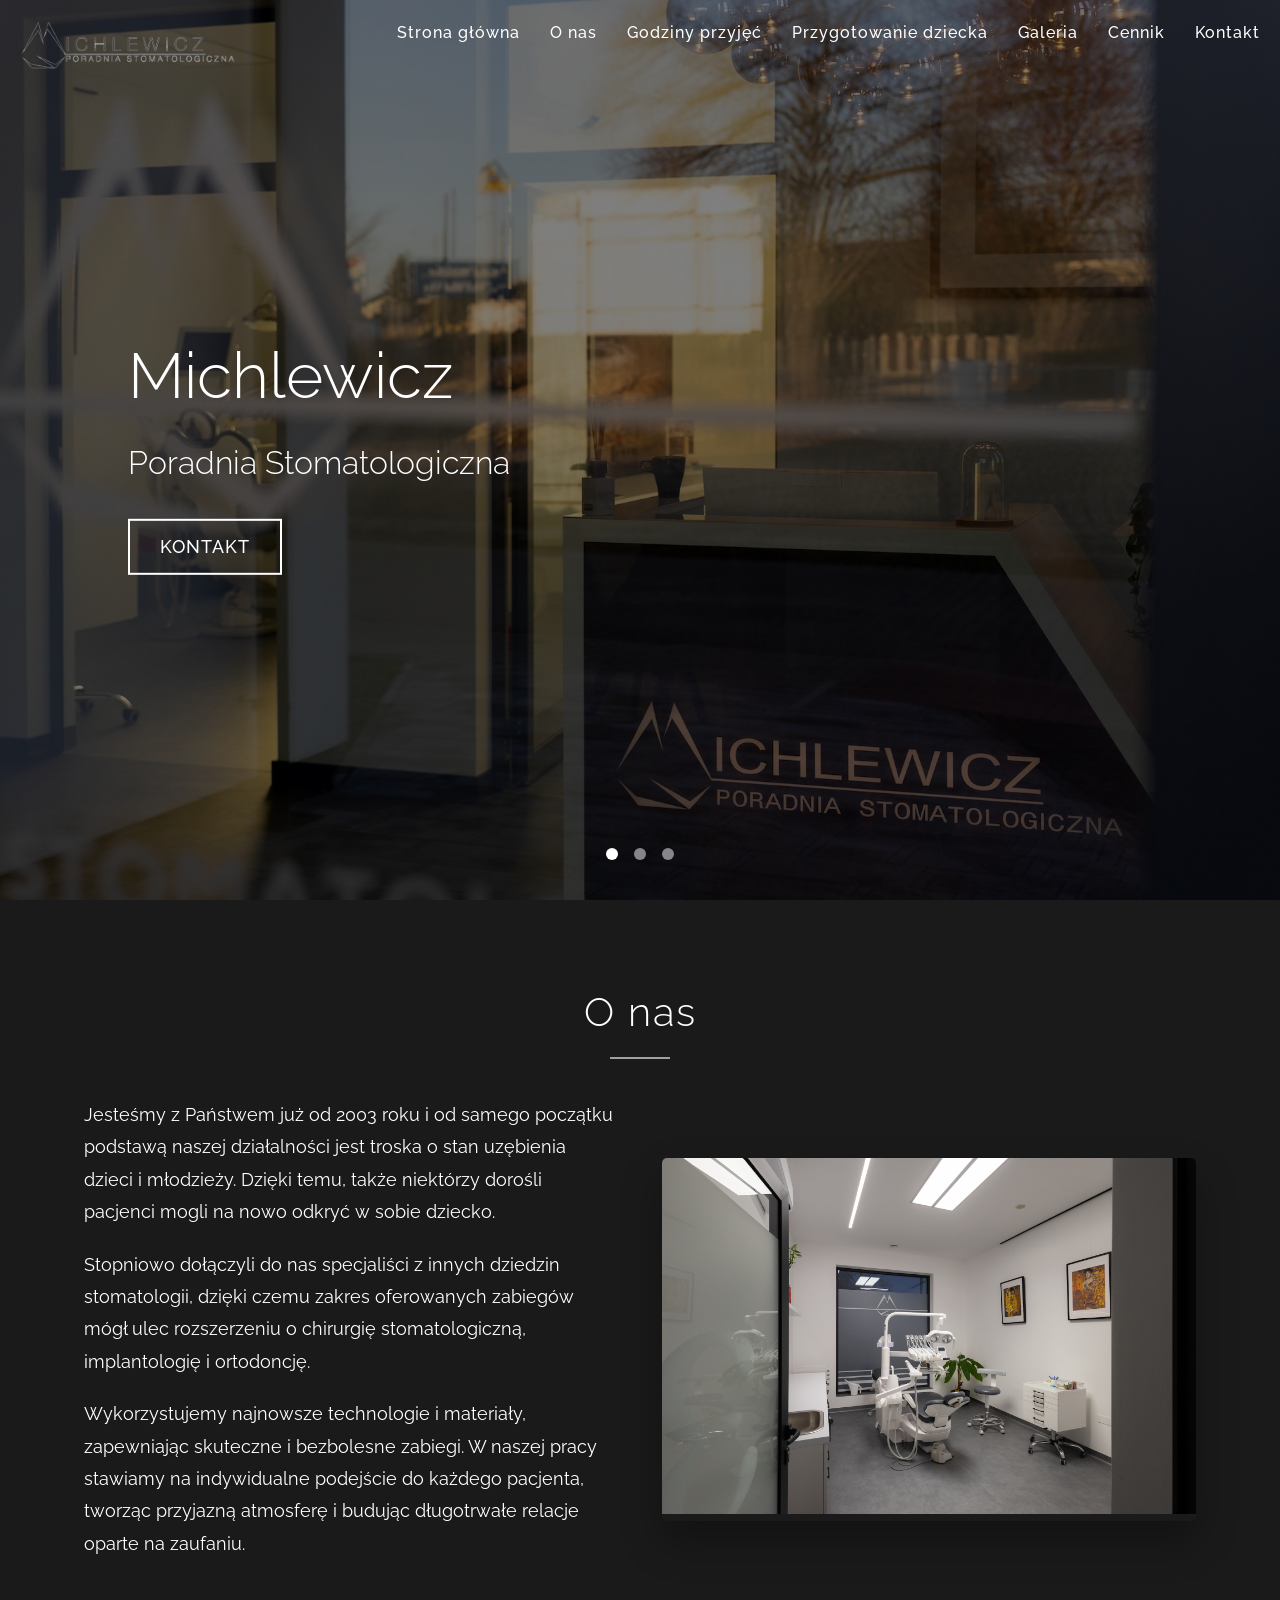
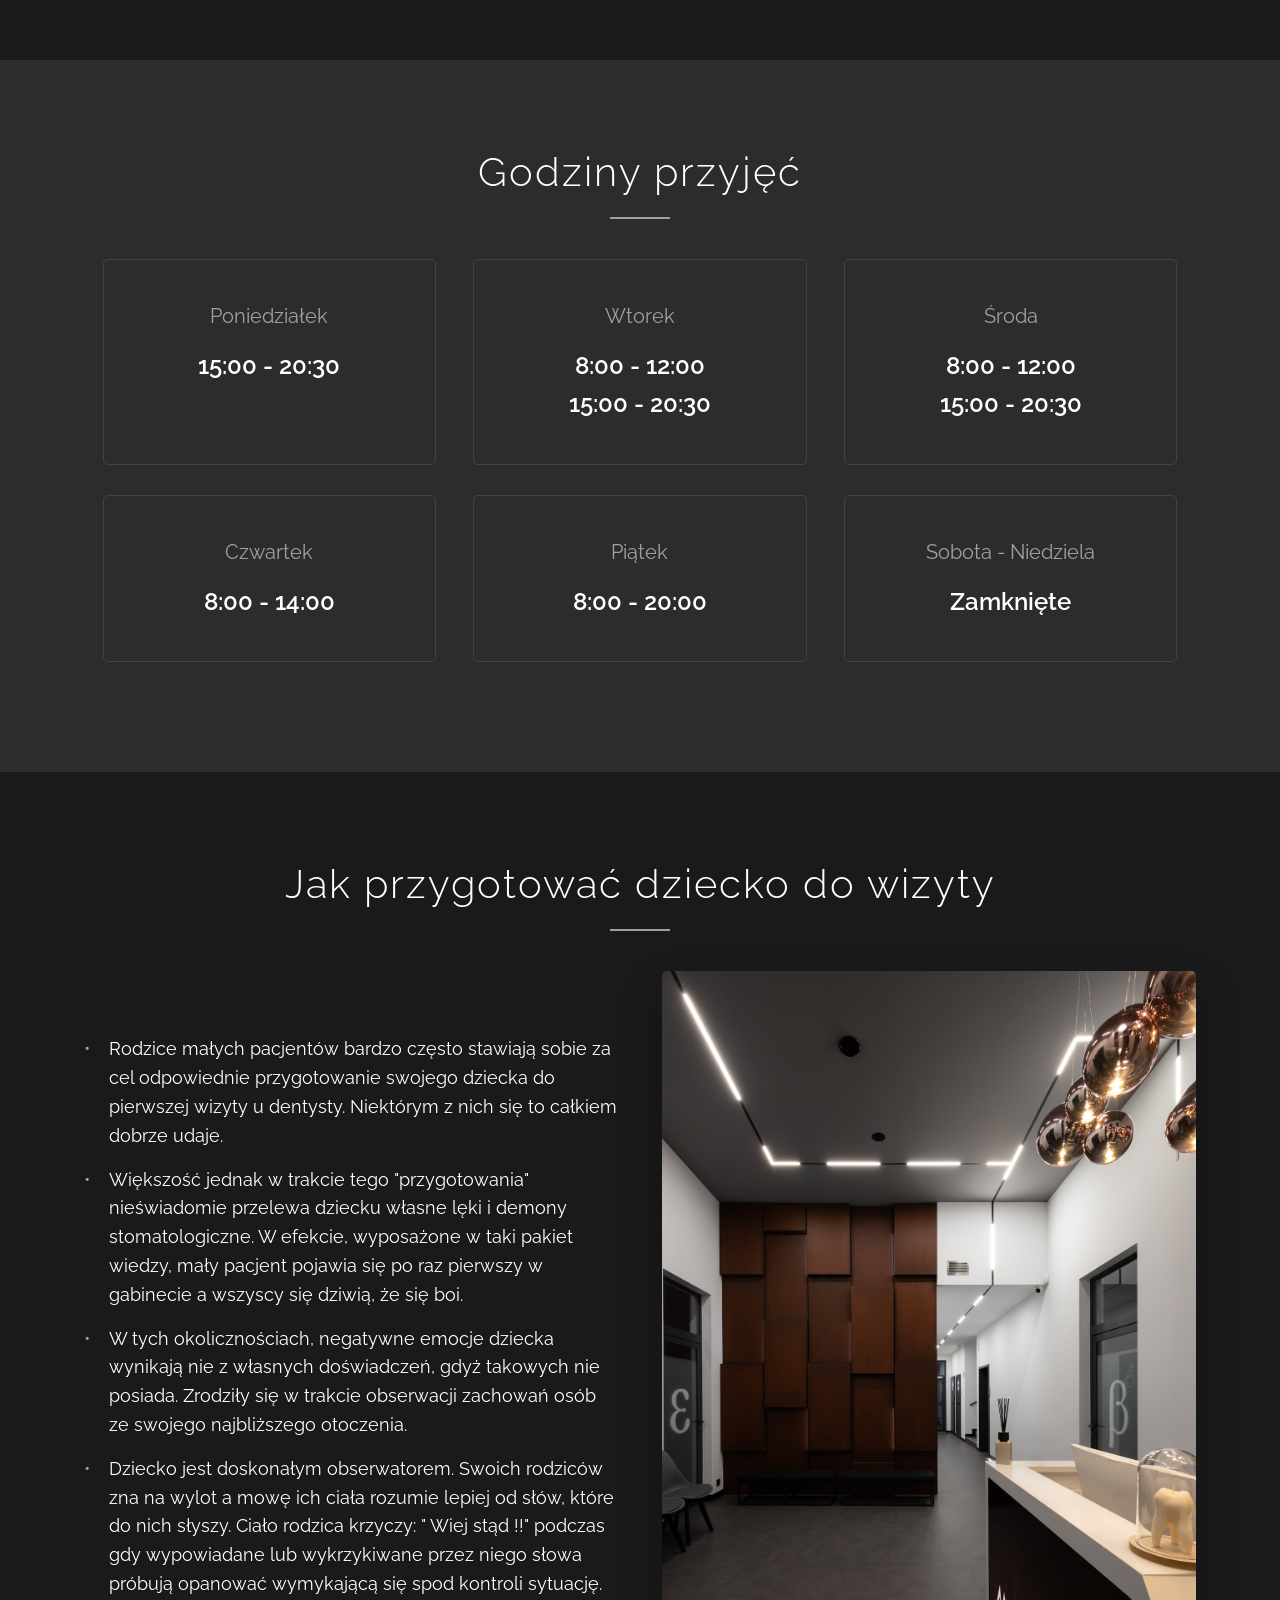
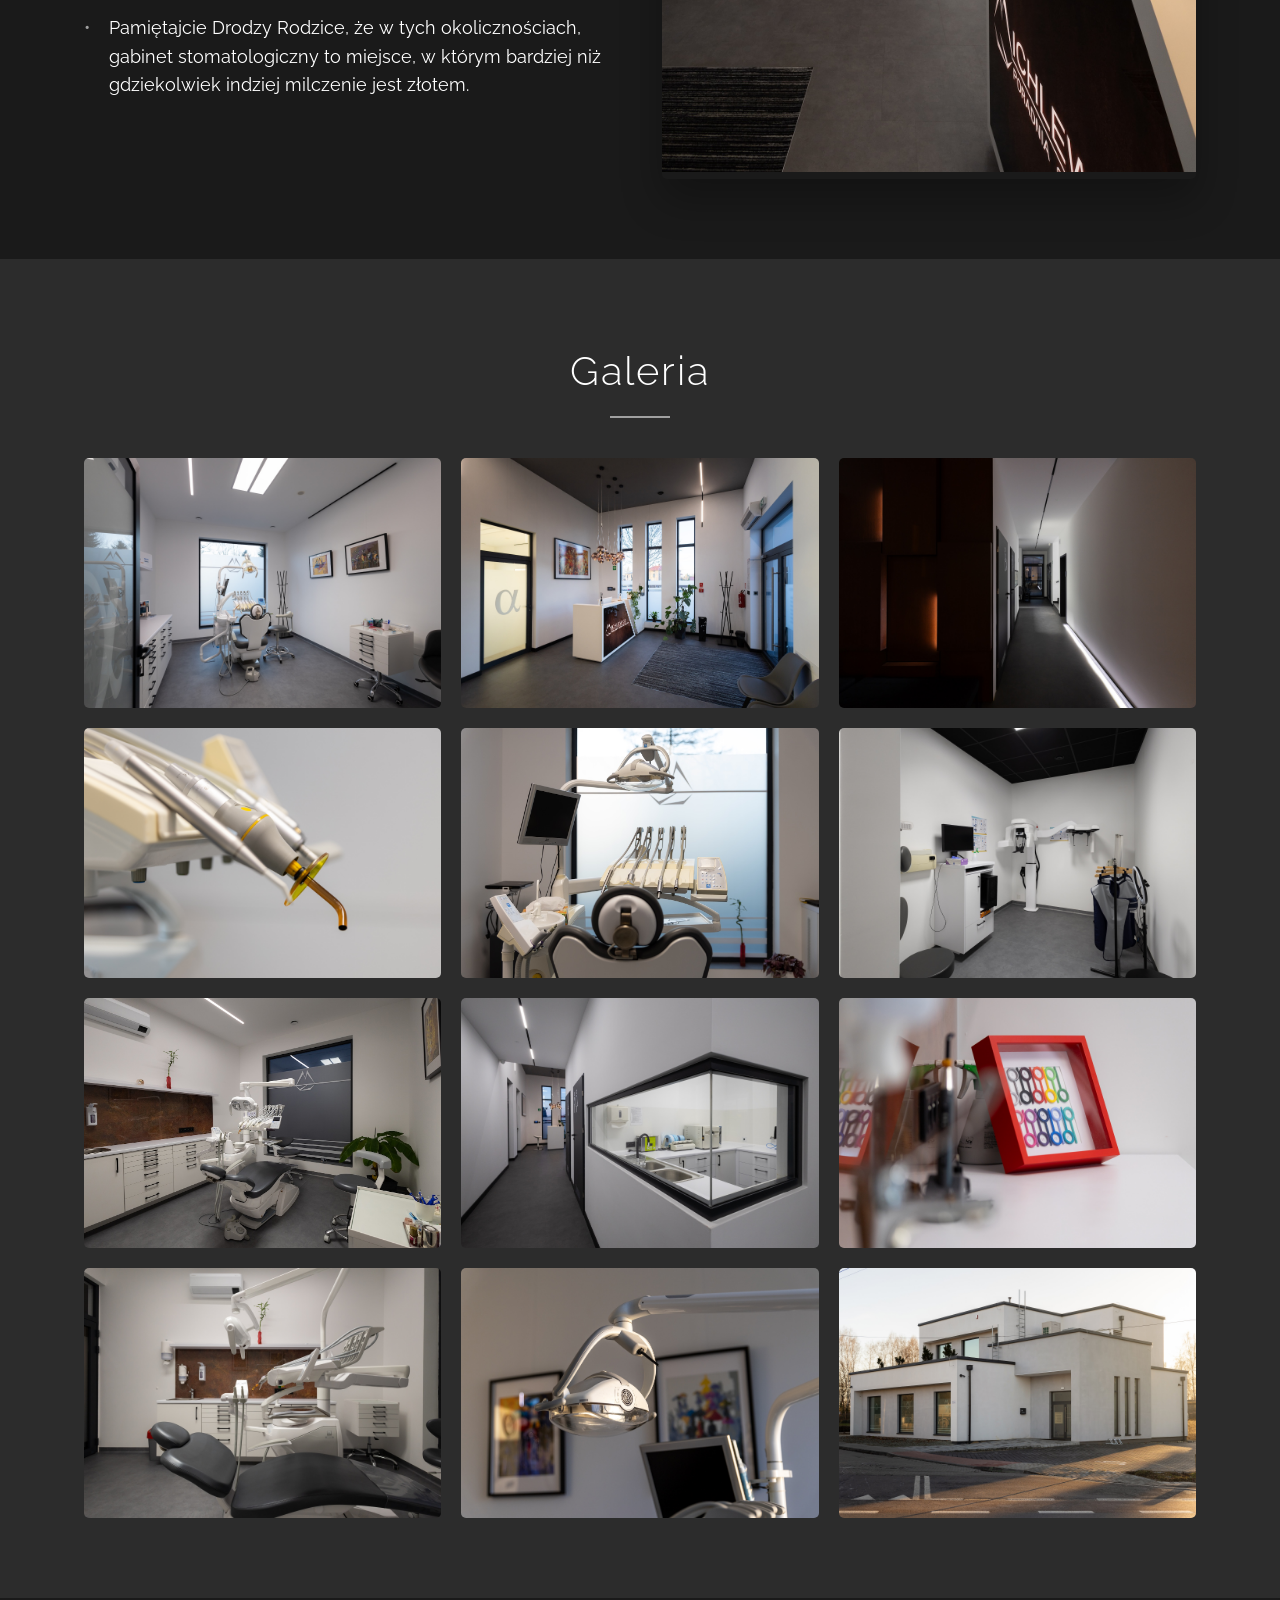
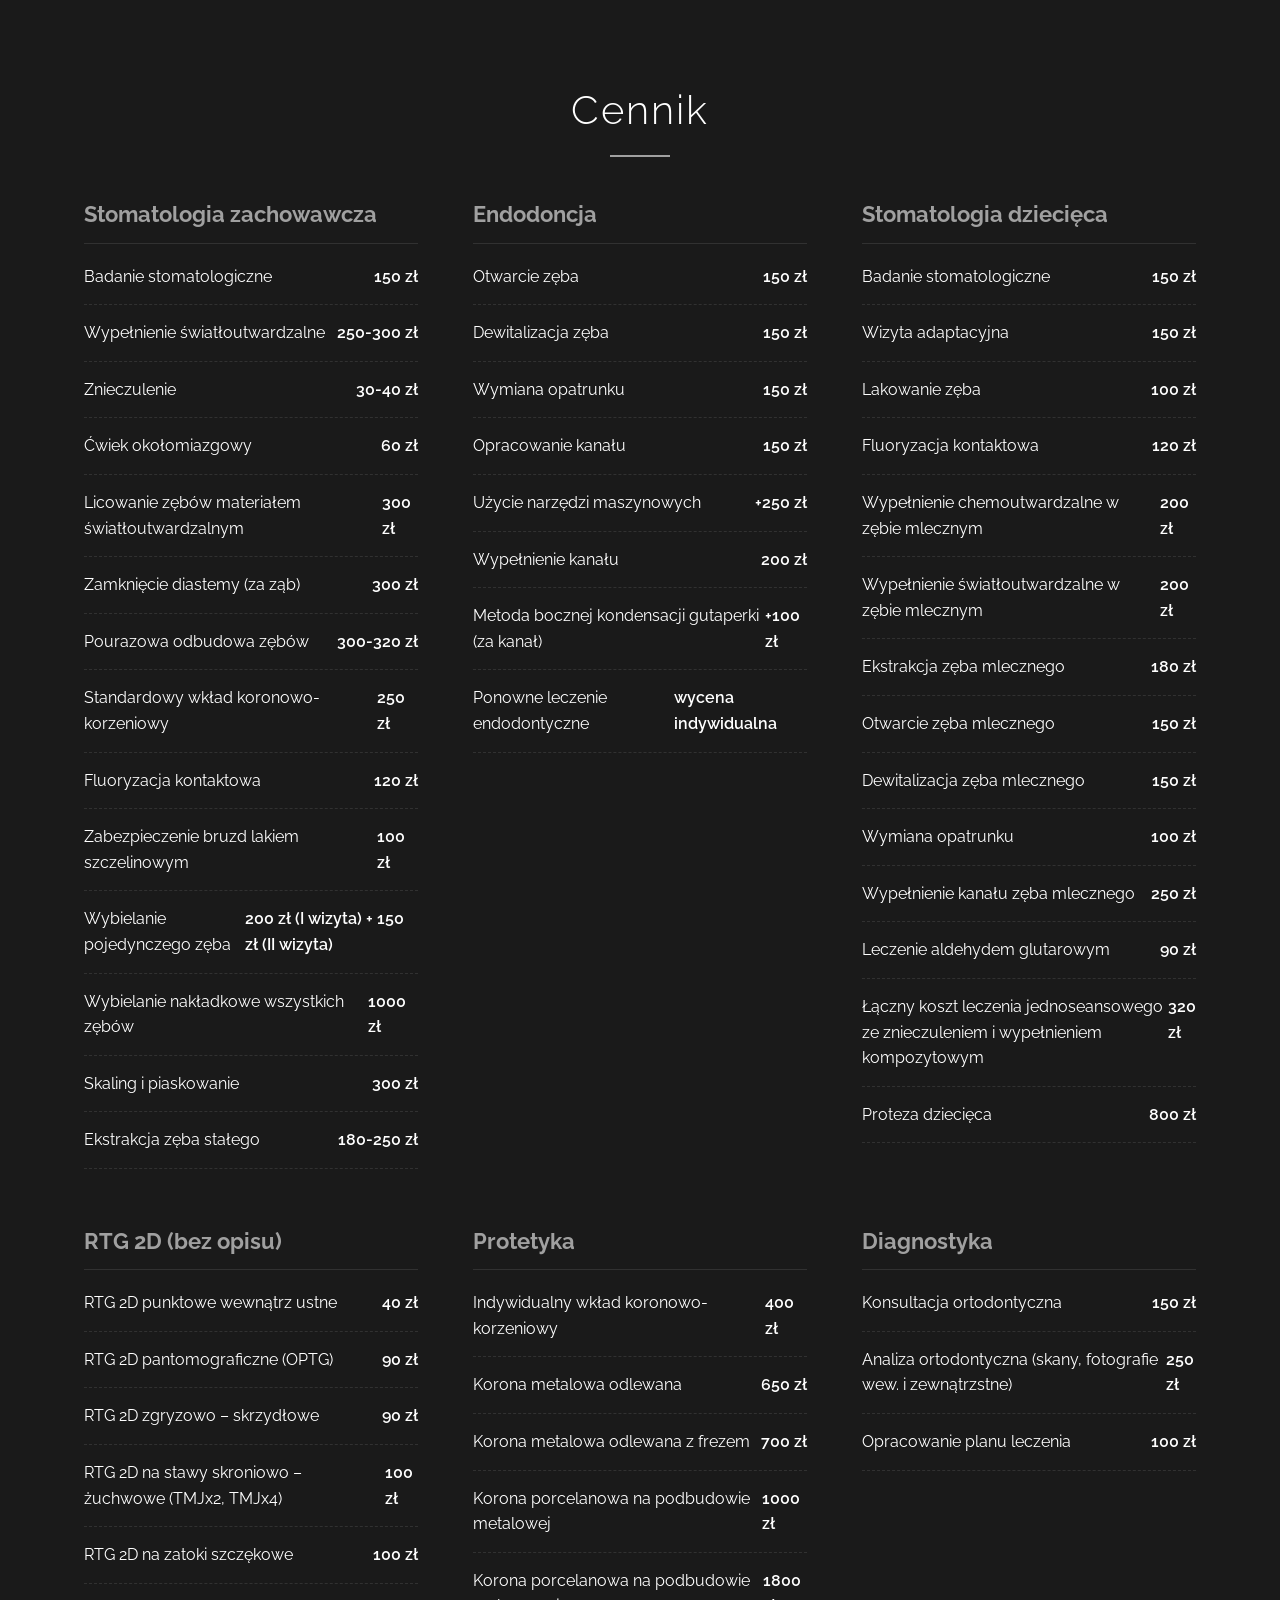
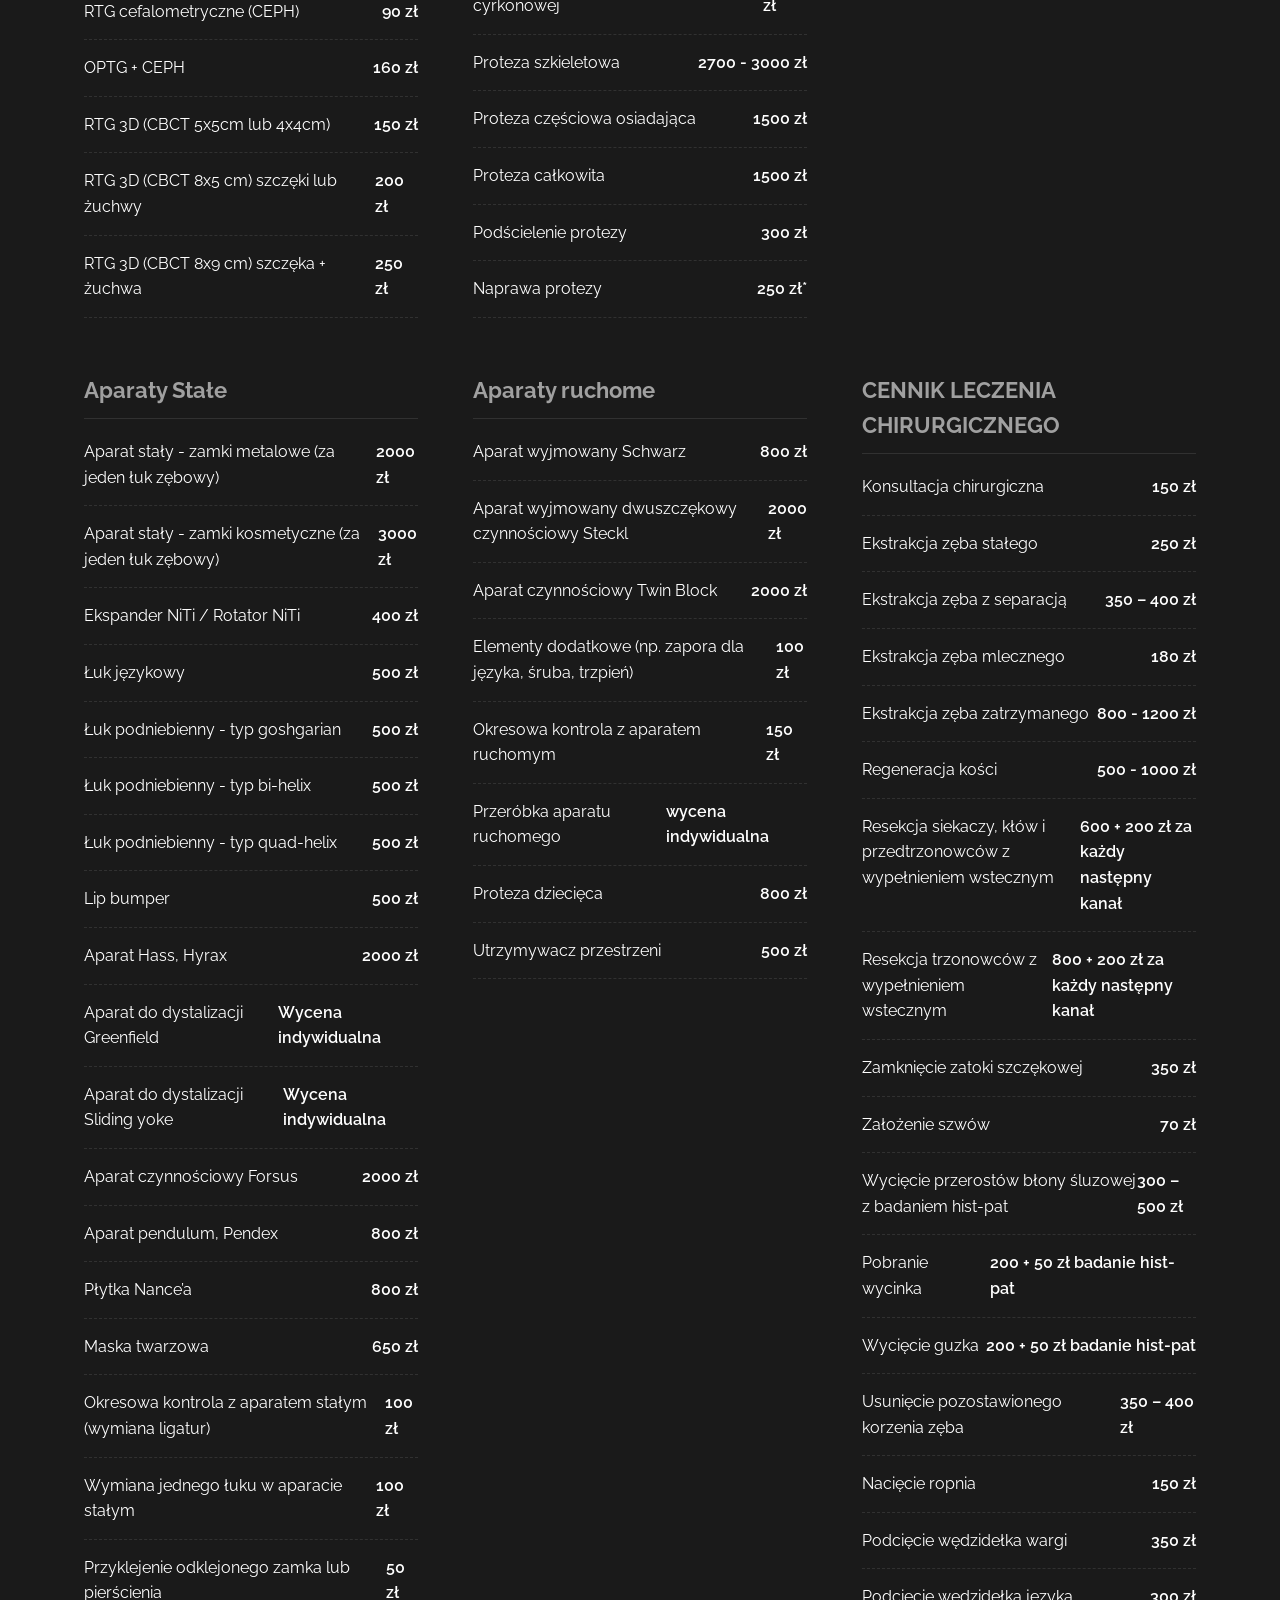
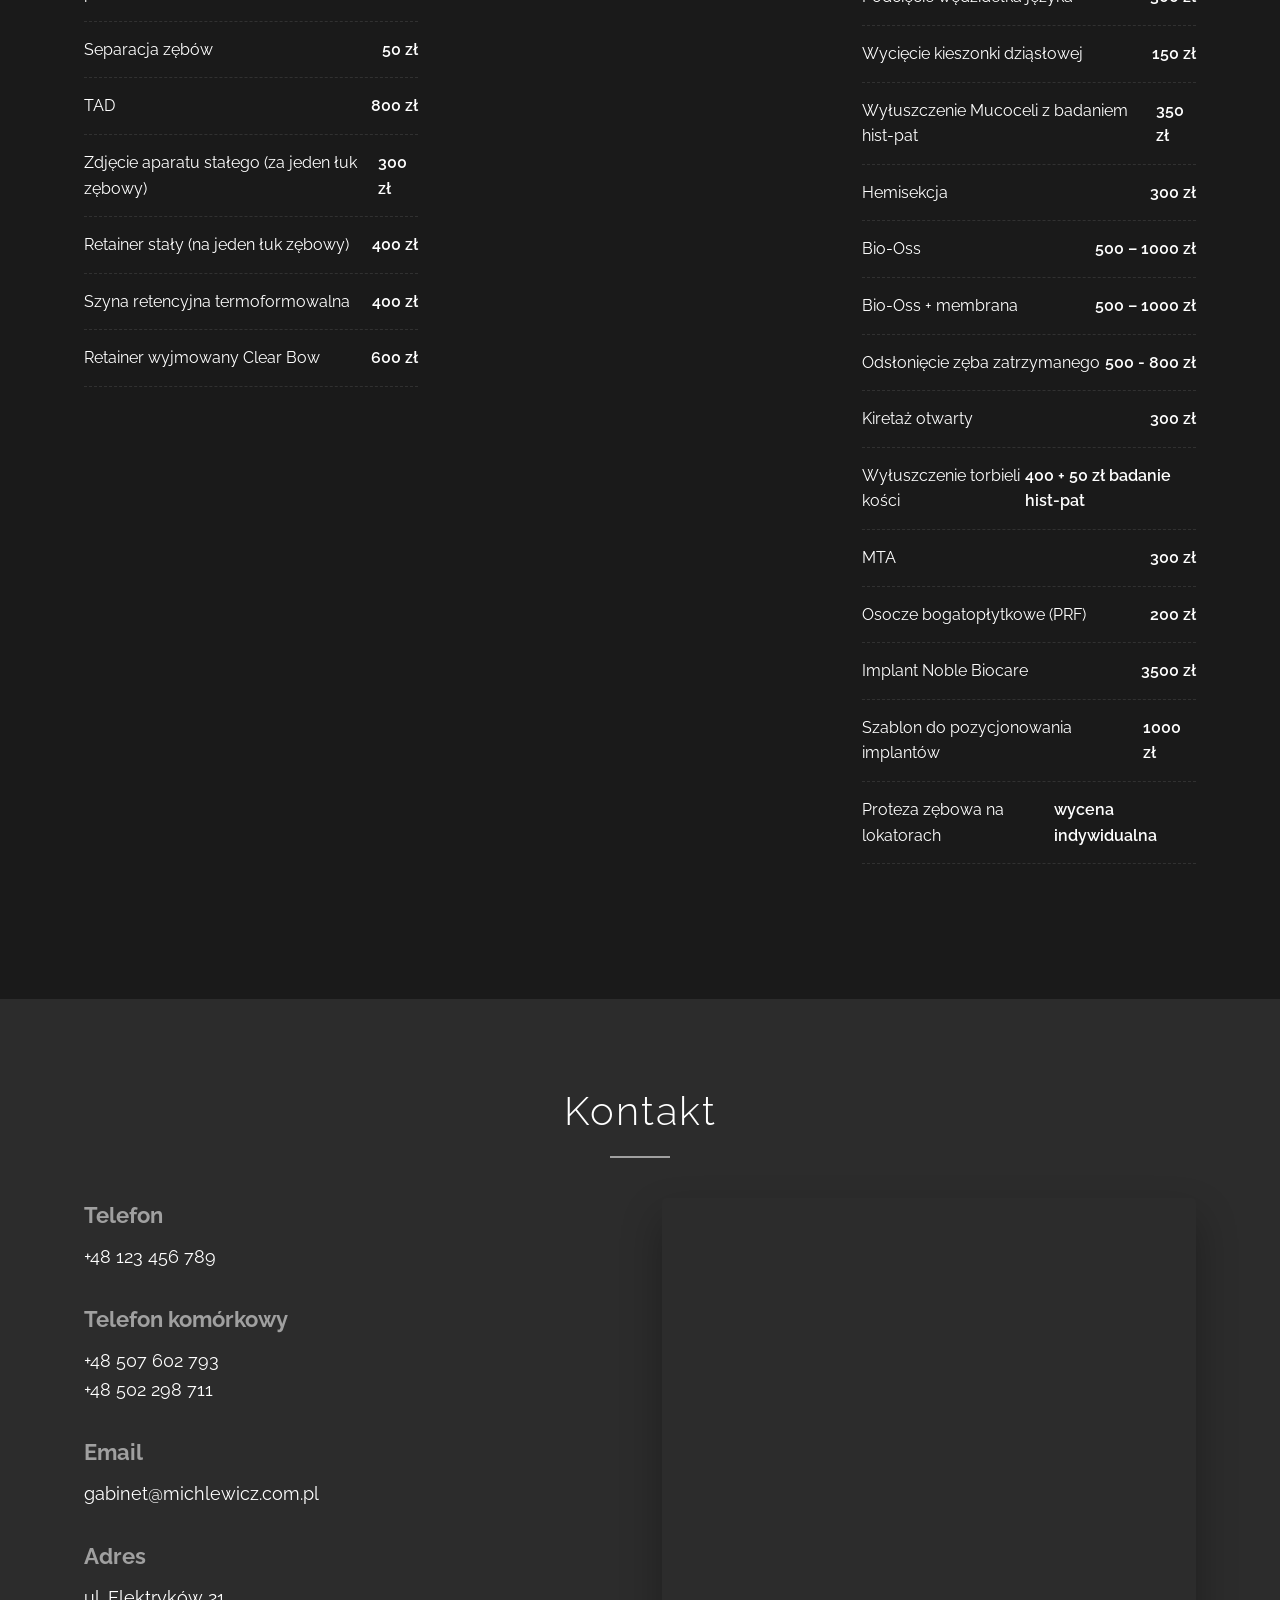
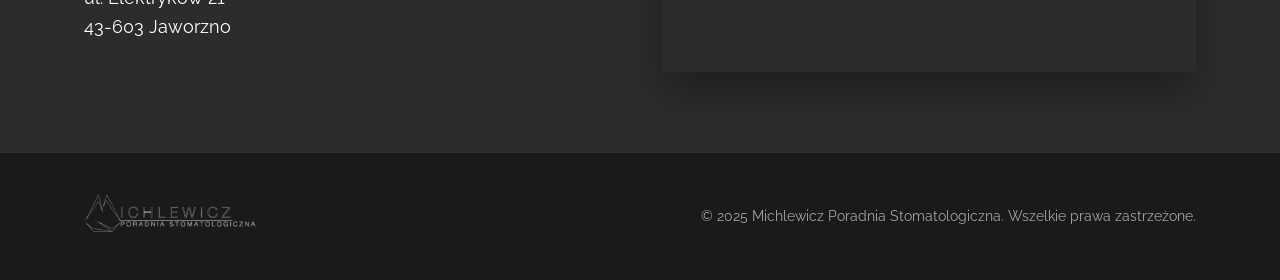
<file: index.html>
<!DOCTYPE html>
<html lang="pl">
<head>
  <meta charset="UTF-8">
 <meta name="viewport" content="width=device-width, initial-scale=1.0, maximum-scale=1.0, user-scalable=no">
  <title>Michlewicz Poradnia Stomatologiczna</title>
  <link rel="stylesheet" href="style.css">
  <link rel="preconnect" href="https://fonts.googleapis.com">
  <link rel="preconnect" href="https://fonts.gstatic.com" crossorigin>
  <link href="https://fonts.googleapis.com/css2?family=Raleway:wght@300;400;500;600&display=swap" rel="stylesheet">
</head>
<body>
<!-- Header and Navigation -->
<header>
  <div class="logo-container">
    <img src="logo/logotransparent.png" alt="Michlewicz Poradnia Stomatologiczna" class="logo">
  </div>
  <nav>
    <div class="menu-toggle">
      <span></span>
      <span></span>
      <span></span>
    </div>
    <ul class="nav-menu">
      <li><a href="#home">Strona główna</a></li>
      <li><a href="#o-nas">O nas</a></li>
      <li><a href="#godziny">Godziny przyjęć</a></li>
      <li><a href="#dla-dzieci">Przygotowanie dziecka</a></li>
      <li><a href="#galeria">Galeria</a></li>
      <li><a href="#cennik">Cennik</a></li>
      <li><a href="#kontakt">Kontakt</a></li>
    </ul>
  </nav>
</header>

<!-- Hero Slider Section -->
<section id="home" class="hero-slider">
  <div class="slider-container">
    <div class="slide active" style="background-image: url('image/welcomesite/firstlook.jpg');">
      <div class="slide-content">
        <h1>Michlewicz</h1>
        <h2>Poradnia Stomatologiczna</h2>
        <a href="#kontakt" class="cta-button">Kontakt</a>
      </div>
    </div>
    <div class="slide" style="background-image: url('image/welcomesite/fotel.jpg');">
      <div class="slide-content">
        <h1>Nowoczesne rozwiązania</h1>
        <h2>dla Twojego uśmiechu</h2>
        <a href="#o-nas" class="cta-button">Kontakt</a>
      </div>
    </div>
    <div class="slide" style="background-image: url('image/welcomesite/tools.jpg');">
      <div class="slide-content">
        <h1>Profesjonalna opieka</h1>
        <h2>w komfortowych warunkach</h2>
        <a href="#kontakt" class="cta-button">Kontakt</a>
      </div>
    </div>
  </div>
  <div class="slider-controls">
    <span class="control-dot active" data-slide="0"></span>
    <span class="control-dot" data-slide="1"></span>
    <span class="control-dot" data-slide="2"></span>
  </div>
</section>

<!-- About Us Section -->
<section id="o-nas" class="about-section">
  <div class="container">
    <h2 class="section-title">O nas</h2>
    <div class="about-content">
      <div class="about-text">
        <p>Jesteśmy z Państwem już od 2003 roku i od samego początku podstawą naszej działalności jest troska o stan uzębienia dzieci i młodzieży.  Dzięki temu, także niektórzy dorośli pacjenci mogli na nowo odkryć w sobie dziecko.</p>
        <p>Stopniowo dołączyli do nas specjaliści z innych dziedzin stomatologii, dzięki czemu zakres oferowanych zabiegów mógł ulec rozszerzeniu o chirurgię stomatologiczną, implantologię i ortodoncję.</p>
        <p>Wykorzystujemy najnowsze technologie i materiały, zapewniając skuteczne i bezbolesne zabiegi. W naszej pracy stawiamy na indywidualne podejście do każdego pacjenta, tworząc przyjazną atmosferę i budując długotrwałe relacje oparte na zaufaniu.</p>
      </div>
      <div class="about-image">
        <img src="image/welcomesite/gabinet1.jpg" alt="Wnętrze kliniki">
      </div>
    </div>
  </div>
</section>

<!-- Opening Hours Section -->
<section id="godziny" class="hours-section">
  <div class="container">
    <h2 class="section-title">Godziny przyjęć</h2>
    <div class="hours-container">
      <div class="hours-box">
        <div class="day">Poniedziałek</div>
        <div class="time">15:00 - 20:30</div>
      </div>
      <div class="hours-box">
        <div class="day">Wtorek</div>
        <div class="time">8:00 - 12:00</div>
        <div class="time">15:00 - 20:30</div>
      </div>
      <div class="hours-box">
        <div class="day">Środa</div>
        <div class="time">8:00 - 12:00</div>
        <div class="time">15:00 - 20:30</div>
      </div>
      <div class="hours-box">
        <div class="day">Czwartek</div>
        <div class="time">8:00 - 14:00</div>
      </div>
      <div class="hours-box">
        <div class="day">Piątek</div>
        <div class="time">8:00 - 20:00</div>
      </div>
      <div class="hours-box">
        <div class="day">Sobota - Niedziela</div>
        <div class="time">Zamknięte</div>
      </div>
    </div>
  </div>
</section>

<!-- Kids Preparation Section -->
<section id="dla-dzieci" class="kids-section">
  <div class="container">
    <h2 class="section-title">Jak przygotować dziecko do wizyty</h2>
    <div class="kids-content">
      <div class="kids-text">
        <ul>
          <li>Rodzice małych pacjentów bardzo często stawiają sobie za cel odpowiednie przygotowanie swojego dziecka do pierwszej wizyty u dentysty. Niektórym z nich się to całkiem dobrze udaje. </li>
          <li>Większość jednak w trakcie tego "przygotowania" nieświadomie przelewa dziecku własne lęki i demony stomatologiczne. W efekcie, wyposażone w taki pakiet wiedzy, mały pacjent pojawia się po raz pierwszy w gabinecie a wszyscy się dziwią, że się boi. </li>
          <li>W tych okolicznościach, negatywne emocje dziecka wynikają nie z własnych doświadczeń, gdyż takowych nie posiada. Zrodziły się w trakcie obserwacji zachowań osób ze swojego najbliższego otoczenia.</li>
          <li>Dziecko jest doskonałym obserwatorem. Swoich rodziców zna na wylot a mowę ich ciała rozumie lepiej od słów, które do nich słyszy.  Ciało rodzica krzyczy: " Wiej stąd !!" podczas gdy wypowiadane lub wykrzykiwane przez niego słowa próbują opanować wymykającą się spod kontroli sytuację.</li>
          <li>Pamiętajcie Drodzy Rodzice, że w tych okolicznościach, gabinet stomatologiczny to miejsce, w którym  bardziej niż gdziekolwiek indziej milczenie jest złotem.</li>
        </ul>
      </div>
      <div class="kids-image">
        <img src="image/welcomesite/kids.jpg" alt="Dziecko na wizycie stomatologicznej">
      </div>
    </div>
  </div>
</section>

<!-- Gallery Section -->
<section id="galeria" class="gallery-section">
  <div class="container">
    <h2 class="section-title">Galeria</h2>
    <div class="gallery-container">
      <div class="gallery-item">
        <img src="image/gallery/gabinet3.jpg" alt="Gabinet stomatologiczny" class="gallery-image">
      </div>
      <div class="gallery-item">
        <img src="image/gallery/poczekalnia1.jpg" alt="Recepcja" class="gallery-image">
      </div>
      <div class="gallery-item">
        <img src="image/gallery/poczekalnia2.jpg" alt="Poczekalnia" class="gallery-image">
      </div>
      <div class="gallery-item">
        <img src="image/gallery/gabinetnarzedzia.jpg" alt="Sprzęt dentystyczny" class="gallery-image">
      </div>
      <div class="gallery-item">
        <img src="image/gallery/gabinet2.jpg" alt="Gabinet" class="gallery-image">
      </div>
      <div class="gallery-item">
        <img src="image/gallery/skan3d.jpg" alt="Skan 3D" class="gallery-image">
      </div>
      <div class="gallery-item">
        <img src="image/gallery/gabinet1.jpg" alt="Sala zabiegowa" class="gallery-image">
      </div>
      <div class="gallery-item">
        <img src="image/gallery/sterylizacja.jpg" alt="Sterylizacja" class="gallery-image">
      </div>
      <div class="gallery-item">
        <img src="image/gallery/raindbow.jpg" alt="raindbow" class="gallery-image">
      </div>
      <div class="gallery-item">
        <img src="image/gallery/gabinet4.jpg" alt="Gabinet" class="gallery-image">
      </div>
      <div class="gallery-item">
        <img src="image/gallery/lampa.jpg" alt="Lampa" class="gallery-image">
      </div>
      <div class="gallery-item">
        <img src="image/gallery/budynek.jpg" alt="Budynek" class="gallery-image">
      </div>
    </div>
  </div>
</section>

<!-- Price List Section -->
<section id="cennik" class="pricelist-section">
  <div class="container">
    <h2 class="section-title">Cennik</h2>
    <div class="pricelist-container">
      <div class="pricelist-category">
        <h3>Stomatologia zachowawcza</h3>
        <div class="price-item">
          <span class="service">Badanie stomatologiczne</span>
          <span class="price">150 zł</span>
        </div>
        <div class="price-list">
          <div class="price-item">
            <span class="service">Wypełnienie światłoutwardzalne</span>
            <span class="price">250-300 zł</span>
          </div>
          <div class="price-item">
            <span class="service">Znieczulenie</span>
            <span class="price">30-40 zł</span>
          </div>
          <div class="price-item">
            <span class="service">Ćwiek okołomiazgowy</span>
            <span class="price">60 zł</span>
          </div>
          <div class="price-item">
            <span class="service">Licowanie zębów materiałem światłoutwardzalnym</span>
            <span class="price">300 zł</span>
          </div>
          <div class="price-item">
            <span class="service">Zamknięcie diastemy (za ząb)</span>
            <span class="price">300 zł</span>
          </div>
          <div class="price-item">
            <span class="service">Pourazowa odbudowa zębów</span>
            <span class="price">300-320 zł</span>
          </div>
          <div class="price-item">
            <span class="service">Standardowy wkład koronowo-korzeniowy</span>
            <span class="price">250 zł</span>
          </div>
          <div class="price-item">
            <span class="service">Fluoryzacja kontaktowa</span>
            <span class="price">120 zł</span>
          </div>
          <div class="price-item">
            <span class="service">Zabezpieczenie bruzd lakiem szczelinowym</span>
            <span class="price">100 zł</span>
          </div>
          <div class="price-item">
            <span class="service">Wybielanie pojedynczego zęba</span>
            <span class="price">200 zł (I wizyta) + 150 zł (II wizyta)</span>
          </div>
          <div class="price-item">
            <span class="service">Wybielanie nakładkowe wszystkich zębów</span>
            <span class="price">1000 zł</span>
          </div>
          <div class="price-item">
            <span class="service">Skaling i piaskowanie</span>
            <span class="price">300 zł</span>
          </div>
          <div class="price-item">
            <span class="service">Ekstrakcja zęba stałego</span>
            <span class="price">180-250 zł</span>
          </div>
        </div>
      </div>

      <div class="pricelist-category">
        <h3>Endodoncja</h3>
        <div class="price-list">
          <div class="price-item">
            <span class="service">Otwarcie zęba</span>
            <span class="price">150 zł</span>
          </div>
          <div class="price-item">
            <span class="service">Dewitalizacja zęba</span>
            <span class="price">150 zł</span>
          </div>
          <div class="price-item">
            <span class="service">Wymiana opatrunku</span>
            <span class="price">150 zł</span>
          </div>
          <div class="price-item">
            <span class="service">Opracowanie kanału</span>
            <span class="price">150 zł</span>
          </div>
          <div class="price-item">
            <span class="service">Użycie narzędzi maszynowych</span>
            <span class="price">+250 zł</span>
          </div>
          <div class="price-item">
            <span class="service">Wypełnienie kanału</span>
            <span class="price">200 zł</span>
          </div>
          <div class="price-item">
            <span class="service">Metoda bocznej kondensacji gutaperki (za kanał)</span>
            <span class="price">+100 zł</span>
          </div>
          <div class="price-item">
            <span class="service">Ponowne leczenie endodontyczne</span>
            <span class="price">wycena indywidualna</span>
          </div>
        </div>
      </div>

      <div class="pricelist-category">
        <h3>Stomatologia dziecięca</h3>
        <div class="price-list">
          <div class="price-item">
            <span class="service">Badanie stomatologiczne</span>
            <span class="price">150 zł</span>
          </div>
          <div class="price-item">
            <span class="service">Wizyta adaptacyjna</span>
            <span class="price">150 zł</span>
          </div>
          <div class="price-item">
            <span class="service">Lakowanie zęba</span>
            <span class="price">100 zł</span>
          </div>
          <div class="price-item">
            <span class="service">Fluoryzacja kontaktowa</span>
            <span class="price">120 zł</span>
          </div>
          <div class="price-item">
            <span class="service">Wypełnienie chemoutwardzalne w zębie mlecznym</span>
            <span class="price">200 zł</span>
          </div>
          <div class="price-item">
            <span class="service">Wypełnienie światłoutwardzalne w zębie mlecznym</span>
            <span class="price">200 zł</span>
          </div>
          <div class="price-item">
            <span class="service">Ekstrakcja zęba mlecznego</span>
            <span class="price">180 zł</span>
          </div>
          <div class="price-item">
            <span class="service">Otwarcie zęba mlecznego</span>
            <span class="price">150 zł</span>
          </div>
          <div class="price-item">
            <span class="service">Dewitalizacja zęba mlecznego</span>
            <span class="price">150 zł</span>
          </div>
          <div class="price-item">
            <span class="service">Wymiana opatrunku</span>
            <span class="price">100 zł</span>
          </div>
          <div class="price-item">
            <span class="service">Wypełnienie kanału zęba mlecznego</span>
            <span class="price">250 zł</span>
          </div>
          <div class="price-item">
            <span class="service">Leczenie aldehydem glutarowym</span>
            <span class="price">90 zł</span>
          </div>
          <div class="price-item">
            <span class="service">Łączny koszt leczenia jednoseansowego ze znieczuleniem i wypełnieniem kompozytowym</span>
            <span class="price">320 zł</span>
          </div>
          <div class="price-item">
            <span class="service">Proteza dziecięca</span>
            <span class="price">800 zł</span>
          </div>
        </div>
      </div>

      <div class="pricelist-category">
        <h3>RTG 2D (bez opisu)</h3>
        <div class="price-list">
          <div class="price-item">
            <span class="service">RTG 2D punktowe wewnątrz ustne</span>
            <span class="price">40 zł</span>
          </div>
          <div class="price-item">
            <span class="service">RTG 2D pantomograficzne (OPTG)</span>
            <span class="price">90 zł</span>
          </div>
          <div class="price-item">
            <span class="service">RTG 2D zgryzowo – skrzydłowe</span>
            <span class="price">90 zł</span>
          </div>
          <div class="price-item">
            <span class="service">RTG 2D na stawy skroniowo – żuchwowe (TMJx2, TMJx4)</span>
            <span class="price">100 zł</span>
          </div>
          <div class="price-item">
            <span class="service">RTG 2D na zatoki szczękowe</span>
            <span class="price">100 zł</span>
          </div>
          <div class="price-item">
            <span class="service">RTG cefalometryczne (CEPH)</span>
            <span class="price">90 zł</span>
          </div>
          <div class="price-item">
            <span class="service">OPTG + CEPH</span>
            <span class="price">160 zł</span>
          </div>
          <div class="price-item">
            <span class="service">RTG 3D (CBCT 5x5cm lub 4x4cm)</span>
            <span class="price">150 zł</span>
          </div>
          <div class="price-item">
            <span class="service">RTG 3D (CBCT 8x5 cm) szczęki lub żuchwy</span>
            <span class="price">200 zł</span>
          </div>
          <div class="price-item">
            <span class="service">RTG 3D (CBCT 8x9 cm) szczęka + żuchwa</span>
            <span class="price">250 zł</span>
          </div>
        </div>
      </div>

      <div class="pricelist-category">
        <h3>Protetyka</h3>
        <div class="price-list">
          <div class="price-item">
            <span class="service">Indywidualny wkład koronowo-korzeniowy</span>
            <span class="price">400 zł</span>
          </div>
          <div class="price-item">
            <span class="service">Korona metalowa odlewana</span>
            <span class="price">650 zł</span>
          </div>
          <div class="price-item">
            <span class="service">Korona metalowa odlewana z frezem</span>
            <span class="price">700 zł</span>
          </div>
          <div class="price-item">
            <span class="service">Korona porcelanowa na podbudowie metalowej</span>
            <span class="price">1000 zł</span>
          </div>
          <div class="price-item">
            <span class="service">Korona porcelanowa na podbudowie cyrkonowej</span>
            <span class="price">1800 zł</span>
          </div>
          <div class="price-item">
            <span class="service">Proteza szkieletowa</span>
            <span class="price">2700 - 3000 zł</span>
          </div>
          <div class="price-item">
            <span class="service">Proteza częściowa osiadająca</span>
            <span class="price">1500 zł</span>
          </div>
          <div class="price-item">
            <span class="service">Proteza całkowita</span>
            <span class="price">1500 zł</span>
          </div>
          <div class="price-item">
            <span class="service">Podścielenie protezy</span>
            <span class="price">300 zł</span>
          </div>
          <div class="price-item">
            <span class="service">Naprawa protezy</span>
            <span class="price">250 zł*</span>
          </div>
        </div>
      </div>

      <div class="pricelist-category">
        <h3>Diagnostyka</h3>
        <div class="price-item">
          <span class="service">Konsultacja ortodontyczna</span>
          <span class="price">150 zł</span>
        </div>
        <div class="price-item">
          <span class="service">Analiza ortodontyczna (skany, fotografie wew. i zewnątrzstne)</span>
          <span class="price">250 zł</span>
        </div>
        <div class="price-item">
          <span class="service">Opracowanie planu leczenia</span>
          <span class="price">100 zł</span>
        </div>
      </div>

      <div class="pricelist-category">
        <h3>Aparaty Stałe</h3>
        <div class="price-item">
          <span class="service">Aparat stały - zamki metalowe (za jeden łuk zębowy)</span>
          <span class="price">2000 zł</span>
        </div>
        <div class="price-item">
          <span class="service">Aparat stały - zamki kosmetyczne (za jeden łuk zębowy)</span>
          <span class="price">3000 zł</span>
        </div>
        <div class="price-item">
          <span class="service">Ekspander NiTi / Rotator NiTi</span>
          <span class="price">400 zł</span>
        </div>
        <div class="price-item">
          <span class="service">Łuk językowy</span>
          <span class="price">500 zł</span>
        </div>
        <div class="price-item">
          <span class="service">Łuk podniebienny - typ goshgarian</span>
          <span class="price">500 zł</span>
        </div>
        <div class="price-item">
          <span class="service">Łuk podniebienny - typ bi-helix</span>
          <span class="price">500 zł</span>
        </div>
        <div class="price-item">
          <span class="service">Łuk podniebienny - typ quad-helix</span>
          <span class="price">500 zł</span>
        </div>
        <div class="price-item">
          <span class="service">Lip bumper</span>
          <span class="price">500 zł</span>
        </div>
        <div class="price-item">
          <span class="service">Aparat Hass, Hyrax</span>
          <span class="price">2000 zł</span>
        </div>
        <div class="price-item">
          <span class="service">Aparat do dystalizacji Greenfield</span>
          <span class="price">Wycena indywidualna</span>
        </div>
        <div class="price-item">
          <span class="service">Aparat do dystalizacji Sliding yoke</span>
          <span class="price">Wycena indywidualna</span>
        </div>
        <div class="price-item">
          <span class="service">Aparat czynnościowy Forsus</span>
          <span class="price">2000 zł</span>
        </div>
        <div class="price-item">
          <span class="service">Aparat pendulum, Pendex</span>
          <span class="price">800 zł</span>
        </div>
        <div class="price-item">
          <span class="service">Płytka Nance’a</span>
          <span class="price">800 zł</span>
        </div>
        <div class="price-item">
          <span class="service">Maska twarzowa</span>
          <span class="price">650 zł</span>
        </div>
        <div class="price-item">
          <span class="service">Okresowa kontrola z aparatem stałym (wymiana ligatur)</span>
          <span class="price">100 zł</span>
        </div>
        <div class="price-item">
          <span class="service">Wymiana jednego łuku w aparacie stałym</span>
          <span class="price">100 zł</span>
        </div>
        <div class="price-item">
          <span class="service">Przyklejenie odklejonego zamka lub pierścienia</span>
          <span class="price">50 zł</span>
        </div>
        <div class="price-item">
          <span class="service">Separacja zębów</span>
          <span class="price">50 zł</span>
        </div>
        <div class="price-item">
          <span class="service">TAD</span>
          <span class="price">800 zł</span>
        </div>
        <div class="price-item">
          <span class="service">Zdjęcie aparatu stałego (za jeden łuk zębowy)</span>
          <span class="price">300 zł</span>
        </div>
        <div class="price-item">
          <span class="service">Retainer stały (na jeden łuk zębowy)</span>
          <span class="price">400 zł</span>
        </div>
        <div class="price-item">
          <span class="service">Szyna retencyjna termoformowalna</span>
          <span class="price">400 zł</span>
        </div>
        <div class="price-item">
          <span class="service">Retainer wyjmowany Clear Bow</span>
          <span class="price">600 zł</span>
        </div>
      </div>

      <div class="pricelist-category">
        <h3>Aparaty ruchome</h3>
        <div class="price-item">
          <span class="service">Aparat wyjmowany Schwarz</span>
          <span class="price">800 zł</span>
        </div>
        <div class="price-item">
          <span class="service">Aparat wyjmowany dwuszczękowy czynnościowy Steckl</span>
          <span class="price">2000 zł</span>
        </div>
        <div class="price-item">
          <span class="service">Aparat czynnościowy Twin Block</span>
          <span class="price">2000 zł</span>
        </div>
        <div class="price-item">
          <span class="service">Elementy dodatkowe (np. zapora dla języka, śruba, trzpień)</span>
          <span class="price">100 zł</span>
        </div>
        <div class="price-item">
          <span class="service">Okresowa kontrola z aparatem ruchomym</span>
          <span class="price">150 zł</span>
        </div>
        <div class="price-item">
          <span class="service">Przeróbka aparatu ruchomego</span>
          <span class="price">wycena indywidualna</span>
        </div>
        <div class="price-item">
          <span class="service">Proteza dziecięca</span>
          <span class="price">800 zł</span>
        </div>
        <div class="price-item">
          <span class="service">Utrzymywacz przestrzeni</span>
          <span class="price">500 zł</span>
        </div>
      </div>

      <div class="pricelist-category">
        <h3>CENNIK LECZENIA CHIRURGICZNEGO</h3>
        <div class="price-item">
          <span class="service">Konsultacja chirurgiczna</span>
          <span class="price">150 zł</span>
        </div>
        <div class="price-item">
          <span class="service">Ekstrakcja zęba stałego</span>
          <span class="price">250 zł</span>
        </div>
        <div class="price-item">
          <span class="service">Ekstrakcja zęba z separacją</span>
          <span class="price">350 – 400 zł</span>
        </div>
        <div class="price-item">
          <span class="service">Ekstrakcja zęba mlecznego</span>
          <span class="price">180 zł</span>
        </div>
        <div class="price-item">
          <span class="service">Ekstrakcja zęba zatrzymanego</span>
          <span class="price">800 - 1200 zł</span>
        </div>
        <div class="price-item">
          <span class="service">Regeneracja kości</span>
          <span class="price">500 - 1000 zł</span>
        </div>
        <div class="price-item">
          <span class="service">Resekcja siekaczy, kłów i przedtrzonowców z wypełnieniem wstecznym</span>
          <span class="price">600 + 200 zł za każdy następny kanał</span>
        </div>
        <div class="price-item">
          <span class="service">Resekcja trzonowców z wypełnieniem wstecznym</span>
          <span class="price">800 + 200 zł za każdy następny kanał</span>
        </div>
        <div class="price-item">
          <span class="service">Zamknięcie zatoki szczękowej</span>
          <span class="price">350 zł</span>
        </div>
        <div class="price-item">
          <span class="service">Założenie szwów</span>
          <span class="price">70 zł</span>
        </div>
        <div class="price-item">
          <span class="service">Wycięcie przerostów błony śluzowej z badaniem hist-pat</span>
          <span class="price">300 – 500 zł</span>
        </div>
        <div class="price-item">
          <span class="service">Pobranie wycinka</span>
          <span class="price">200 + 50 zł badanie hist-pat</span>
        </div>
        <div class="price-item">
          <span class="service">Wycięcie guzka</span>
          <span class="price">200 + 50 zł badanie hist-pat</span>
        </div>
        <div class="price-item">
          <span class="service">Usunięcie pozostawionego korzenia zęba</span>
          <span class="price">350 – 400 zł</span>
        </div>
        <div class="price-item">
          <span class="service">Nacięcie ropnia</span>
          <span class="price">150 zł</span>
        </div>
        <div class="price-item">
          <span class="service">Podcięcie wędzidełka wargi</span>
          <span class="price">350 zł</span>
        </div>
        <div class="price-item">
          <span class="service">Podcięcie wędzidełka języka</span>
          <span class="price">300 zł</span>
        </div>
        <div class="price-item">
          <span class="service">Wycięcie kieszonki dziąsłowej</span>
          <span class="price">150 zł</span>
        </div>
        <div class="price-item">
          <span class="service">Wyłuszczenie Mucoceli z badaniem hist-pat</span>
          <span class="price">350 zł</span>
        </div>
        <div class="price-item">
          <span class="service">Hemisekcja</span>
          <span class="price">300 zł</span>
        </div>
        <div class="price-item">
          <span class="service">Bio-Oss</span>
          <span class="price">500 – 1000 zł</span>
        </div>
        <div class="price-item">
          <span class="service">Bio-Oss + membrana</span>
          <span class="price">500 – 1000 zł</span>
        </div>
        <div class="price-item">
          <span class="service">Odsłonięcie zęba zatrzymanego</span>
          <span class="price">500 - 800 zł</span>
        </div>
        <div class="price-item">
          <span class="service">Kiretaż otwarty</span>
          <span class="price">300 zł</span>
        </div>
        <div class="price-item">
          <span class="service">Wyłuszczenie torbieli kości</span>
          <span class="price">400 + 50 zł badanie hist-pat</span>
        </div>
        <div class="price-item">
          <span class="service">MTA</span>
          <span class="price">300 zł</span>
        </div>
        <div class="price-item">
          <span class="service">Osocze bogatopłytkowe (PRF)</span>
          <span class="price">200 zł</span>
        </div>
        <div class="price-item">
          <span class="service">Implant Noble Biocare</span>
          <span class="price">3500 zł</span>
        </div>
        <div class="price-item">
          <span class="service">Szablon do pozycjonowania implantów</span>
          <span class="price">1000 zł</span>
        </div>
        <div class="price-item">
          <span class="service">Proteza zębowa na lokatorach</span>
          <span class="price">wycena indywidualna</span>
        </div>
      </div>

    </div>
  </div>
</section>

<!-- Contact Section -->
<section id="kontakt" class="contact-section">
  <div class="container">
    <h2 class="section-title">Kontakt</h2>
    <div class="contact-container">
      <div class="contact-info">
        <div class="contact-item">
          <h3>Telefon</h3>
          <p>+48 123 456 789</p>
        </div>
        <div class="contact-item">
          <h3>Telefon komórkowy</h3>
          <p>+48 507 602 793</p>
          <p>+48 502 298 711</p>
        </div>
        <div class="contact-item">
          <h3>Email</h3>
          <p>gabinet@michlewicz.com.pl</p>
        </div>
        <div class="contact-item">
          <h3>Adres</h3>
          <p>ul. Elektryków 21<br>43-603 Jaworzno</p>
        </div>
      </div>
      <div class="contact-map">
        <iframe src="https://www.google.com/maps/embed?pb=!1m18!1m12!1m3!1d2592.4205708562367!2d19.21562531215416!3d50.22586727143148!2m3!1f0!2f0!3f0!3m2!1i1024!2i768!4f13.1!3m3!1m2!1s0x4716c2f4411cabbd%3A0x56ff16366c9b8b1f!2sPoradnia%20Stomatologiczna%20%22Michlewicz%22%20NZOZ!5e1!3m2!1spl!2spl!4v1741602640436!5m2!1spl!2spl" width="600" height="450" style="border:0;" allowfullscreen="" loading="lazy" referrerpolicy="no-referrer-when-downgrade" width="100%" height="400" style="border:0;" allowfullscreen="" loading="lazy"></iframe>
      </div>
    </div>
  </div>
</section>

<!-- Footer -->
<!--<img src="../../../Downloads/logo-removebg-preview.png" height="241" width="1034"/> -->
<footer>
  <div class="container">
    <div class="footer-content">
      <div class="footer-logo">
        <img src="logo/logotransparent.png" alt="Michlewicz Poradnia Stomatologiczna" class="footer-logo-img">
      </div>
      <div class="footer-info">
        <p>&copy; 2025 Michlewicz Poradnia Stomatologiczna. Wszelkie prawa zastrzeżone.</p>
      </div>
    </div>
  </div>
</footer>

<script src="script.js"></script>
</body>
</html>
</file>
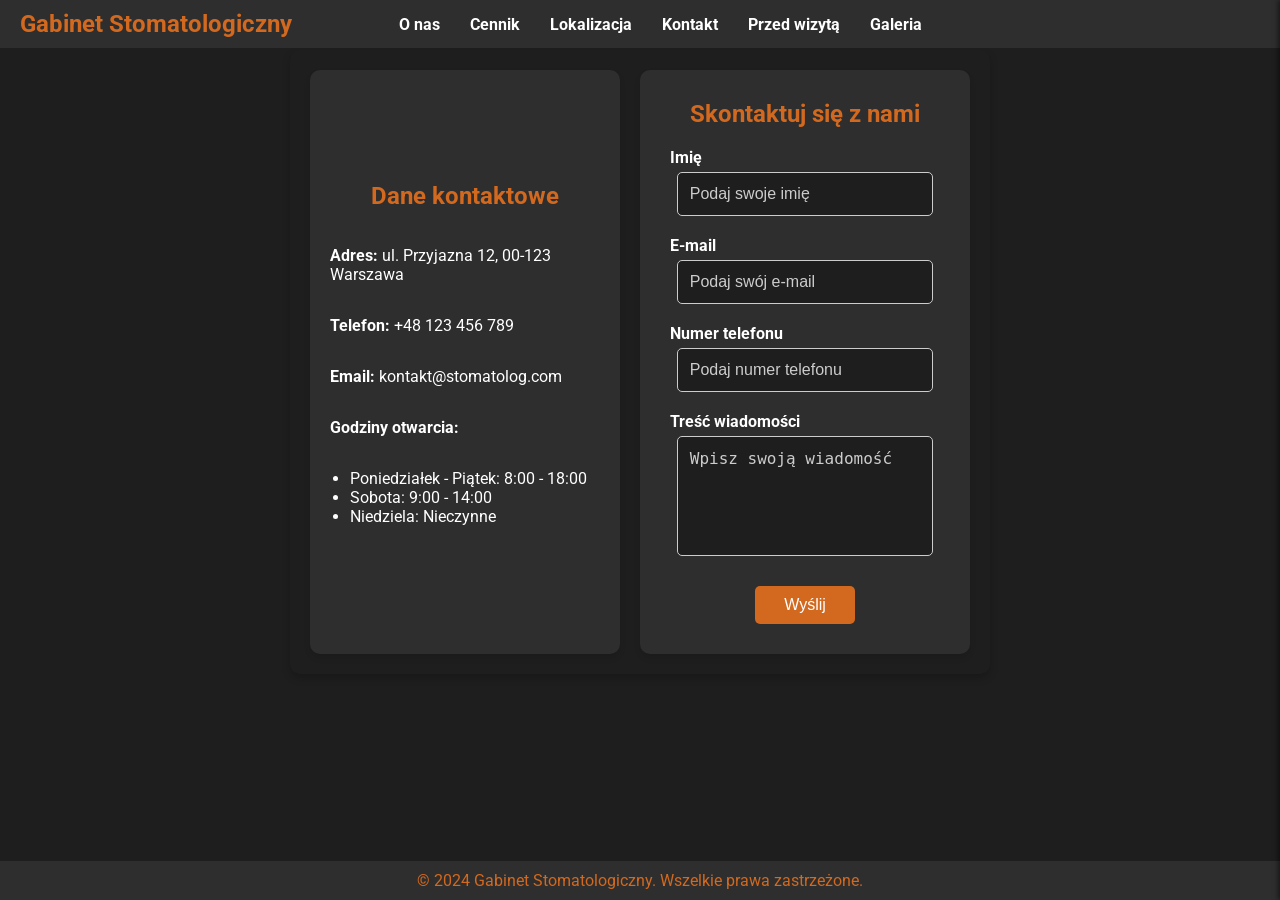
<file: contact/index.html>
<!DOCTYPE html>
<html lang="pl">
<head>
    <meta charset="UTF-8">
    <meta name="viewport" content="width=device-width, initial-scale=1.0">
    <title>Kontakt - Gabinet Stomatologiczny</title>
    <!-- Wczytywanie czcionki Roboto -->
    <link href="https://fonts.googleapis.com/css2?family=Roboto:wght@400;700&display=swap" rel="stylesheet">
    <!-- Link do CSS -->
    <link rel="stylesheet" href="../css/style.css">
</head>
<body>
<header>
    <a href="../index.html" class="logo">Gabinet Stomatologiczny</a>
    <nav class="nav">
        <a href="#about">O nas</a>
        <a href="#pricing">Cennik</a>
        <a href="../location.html">Lokalizacja</a>
        <a href="index.html">Kontakt</a>
        <a href="#preparation">Przed wizytą</a>
        <a href="#gallery">Galeria</a>
    </nav>
    <div class="hamburger">
        <div></div>
        <div></div>
        <div></div>
    </div>
</header>

<!-- Menu boczne -->
<div class="side-menu" id="sideMenu">
    <button class="close-btn" id="closeBtn">&times;</button>
    <a href="#about">O nas</a>
    <a href="#pricing">Cennik</a>
    <a href="../location.html">Lokalizacja</a>
    <a href="index.html">Kontakt</a>
    <a href="#preparation">Przed wizytą</a>
    <a href="#gallery">Galeria</a>
</div>

<!-- Kontener na cały content -->
<div class="contact-container">
    <!-- Dane kontaktowe po lewej stronie -->
    <div class="contact-left">
        <h2>Dane kontaktowe</h2>
        <p><strong>Adres:</strong> ul. Przyjazna 12, 00-123 Warszawa</p>
        <p><strong>Telefon:</strong> +48 123 456 789</p>
        <p><strong>Email:</strong> kontakt@stomatolog.com</p>
        <p><strong>Godziny otwarcia:</strong></p>
        <ul>
            <li>Poniedziałek - Piątek: 8:00 - 18:00</li>
            <li>Sobota: 9:00 - 14:00</li>
            <li>Niedziela: Nieczynne</li>
        </ul>
    </div>

    <!-- Formularz kontaktowy po prawej stronie -->
    <div class="contact-right">
        <h2>Skontaktuj się z nami</h2>
        <form id="contactForm" action="https://formsubmit.co/2dde70f831e18b17173f34ec73b037a9" method="POST">
            <!--Honeypot-->
            <input type="text" name="_honey" style="display:none">
            <!--Disable Captcha-->
            <input type="hidden" name="_captcha" value="false">
            <input type="hidden" name="_next" value="https://parsleyroott.github.io/test/contact/success.html">
            <div class="form-group">
                <label for="name">Imię</label>
                <input type="text" id="name" name="name" placeholder="Podaj swoje imię" required>
            </div>
            <div class="form-group">
                <label for="email">E-mail</label>
                <input type="email" id="email" name="email" placeholder="Podaj swój e-mail" required>
            </div>
            <div class="form-group">
                <label for="phone">Numer telefonu</label>
                <input type="tel" id="phone" name="phone" placeholder="Podaj numer telefonu" required>
            </div>
            <div class="form-group">
                <label for="message">Treść wiadomości</label>
                <textarea id="message" name="message" rows="5" placeholder="Wpisz swoją wiadomość" required></textarea>
            </div>
            <button type="submit" class="submit-btn">Wyślij</button>
        </form>
    </div>
</div>

<footer>
    <p>&copy; 2024 Gabinet Stomatologiczny. Wszelkie prawa zastrzeżone.</p>
</footer>

<!-- JavaScript -->
<script src="../js/main.js"></script>
</body>
</html>
</file>
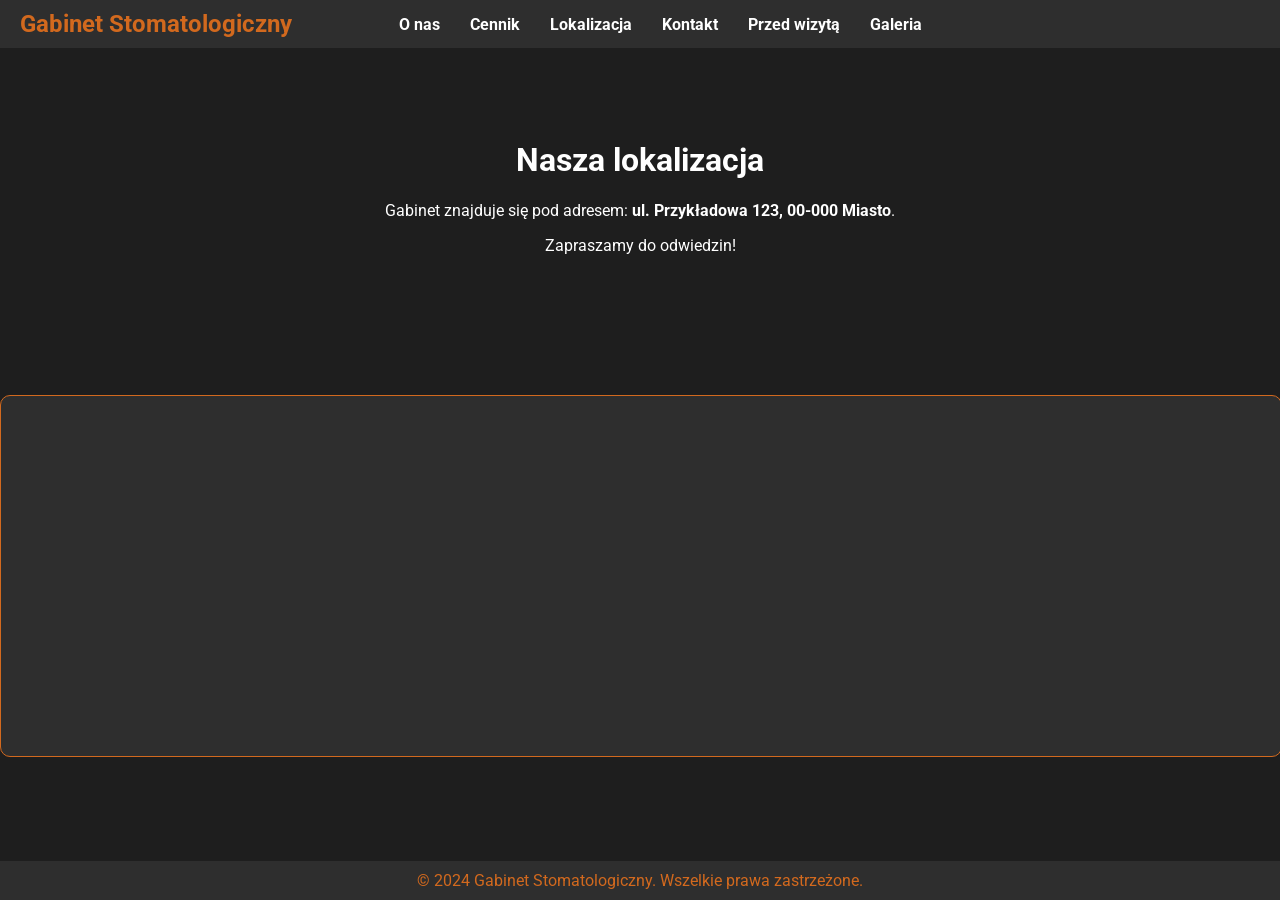
<file: location.html>
<!DOCTYPE html>
<html lang="pl">
<head>
  <meta charset="UTF-8">
  <meta name="viewport" content="width=device-width, initial-scale=1.0">
  <title>Lokalizacja - Gabinet Stomatologiczny</title>
  <link href="https://fonts.googleapis.com/css2?family=Roboto:wght@400;700&display=swap" rel="stylesheet">
  <link rel="stylesheet" href="css/style.css">

  <style>

    .content {
      margin-top: 100px;
      padding: 20px;
      text-align: center;
    }

    .map-container {
      margin: 40px auto;
      width: 100%;
      height: 40vh;
      background-color: #2E2E2E;
      border: 1px solid #D2691E;
      border-radius: 10px;
      overflow: hidden;
    }

    .map-container iframe {
      width: 100%;
      height: 100%;
      border: none;
    }

    footer {
      background-color: #2E2E2E;
      text-align: center;
      padding: 10px 0;
      color: #FFFFFF;
    }

    footer p {
      margin: 0;
      color: #D2691E;
    }
  </style>
</head>
<body>
<header>
  <a href="index.html" class="logo">Gabinet Stomatologiczny</a>
  <nav>
    <a href="#about">O nas</a>
    <a href="#pricing">Cennik</a>
    <a href="location.html">Lokalizacja</a>
    <a href="contact/index.html">Kontakt</a>
    <a href="#preparation">Przed wizytą</a>
    <a href="#gallery">Galeria</a>
  </nav>
</header>

<div class="content">
  <h1>Nasza lokalizacja</h1>
  <p>Gabinet znajduje się pod adresem: <strong>ul. Przykładowa 123, 00-000 Miasto</strong>.</p>
  <p>Zapraszamy do odwiedzin!</p>
</div>

<div class="map-container">
  <iframe src="https://www.google.com/maps/embed?pb=!1m18!1m12!1m3!1d2552.5372524331033!2d19.21563067658951!3d50.22586727155026!2m3!1f0!2f0!3f0!3m2!1i1024!2i768!4f13.1!3m3!1m2!1s0x4716c2f4411cabbd%3A0x56ff16366c9b8b1f!2sPoradnia%20Stomatologiczna%20%22Michlewicz%22%20NZOZ!5e0!3m2!1spl!2spl!4v1734110374645!5m2!1spl!2spl"
          width="800"
          height="600"
          style="border:0;"
          allowfullscreen=""
          loading="lazy"
          referrerpolicy="no-referrer-when-downgrade">

  </iframe>
</div>

<footer>
  <p>&copy; 2024 Gabinet Stomatologiczny. Wszelkie prawa zastrzeżone.</p>
</footer>
</body>
</html>
</file>
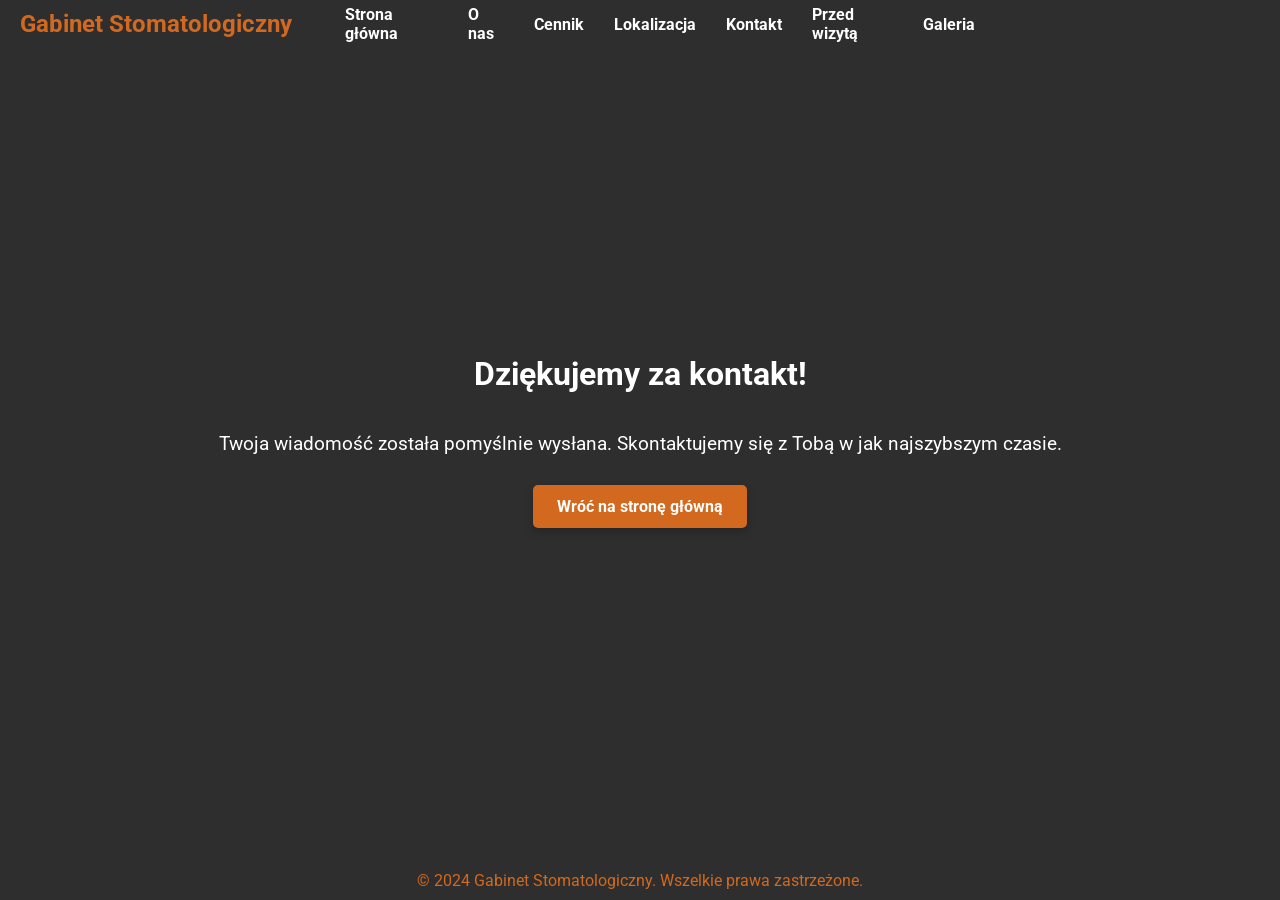
<file: contact/success.html>
<!DOCTYPE html>
<html lang="pl">
<head>
  <meta charset="UTF-8">
  <meta name="viewport" content="width=device-width, initial-scale=1.0">
  <title>Wiadomość wysłana</title>
  <!-- Wczytywanie czcionki Roboto -->
  <link href="https://fonts.googleapis.com/css2?family=Roboto:wght@400;700&display=swap" rel="stylesheet">
  <!-- Link do zewnętrznego pliku CSS -->
  <link rel="stylesheet" href="../css/style.css">
</head>
<body>
<header>
  <!-- Logo -->
  <a href="../index.html" class="logo">Gabinet Stomatologiczny</a>
  <!-- Nawigacja (desktop) -->
  <nav class="nav">
    <a href="../index.html">Strona główna</a>
    <a href="#about">O nas</a>
    <a href="#pricing">Cennik</a>
    <a href="../location.html">Lokalizacja</a>
    <a href="index.html">Kontakt</a>
    <a href="#preparation">Przed wizytą</a>
    <a href="#gallery">Galeria</a>
  </nav>
</header>

<div class="success">
  <h1>Dziękujemy za kontakt!</h1>
  <p>Twoja wiadomość została pomyślnie wysłana. Skontaktujemy się z Tobą w jak najszybszym czasie.</p>
  <!-- Przyciski nawigacyjne -->
  <a href="../index.html" class="button">Wróć na stronę główną</a>
</div>

<footer>
  <p>&copy; 2024 Gabinet Stomatologiczny. Wszelkie prawa zastrzeżone.</p>
</footer>

<!-- Link do zewnętrznego pliku JS -->
<script src="../js/main.js"></script>
</body>
</html>
</file>
<file: style.css>
html, body {
  overflow-x: hidden;
  width: 100%;
  position: relative;
}
/* Base Styles */
:root {
    --primary-dark: #2c2c2c;
    --primary-darker: #1a1a1a;
    --primary-light: #ffffff;
    --accent-color: #a0a0a0;
    --text-light: #ffffff;
    --text-dark: #333333;
    --section-padding: 80px 0;
}

* {
    margin: 0;
    padding: 0;
    box-sizing: border-box;
}

html {
    scroll-behavior: smooth;
}

body {
    font-family: 'Raleway', sans-serif;
    line-height: 1.6;
    color: var(--text-light);
    background-color: var(--primary-dark);
    overflow-x: hidden;
}

.container {
    width: 90%;
    max-width: 1200px;
    margin: 0 auto;
    padding: 0 20px;
}

a {
    text-decoration: none;
    color: var(--text-light);
    transition: all 0.3s ease;
}

ul {
    list-style: none;
}

img {
    max-width: 100%;
    height: auto;
}

.section-title {
    font-size: 2.5rem;
    margin-bottom: 40px;
    text-align: center;
    font-weight: 300;
    letter-spacing: 2px;
    position: relative;
    padding-bottom: 15px;
}

.section-title::after {
    content: '';
    position: absolute;
    bottom: 0;
    left: 50%;
    transform: translateX(-50%);
    width: 60px;
    height: 2px;
    background-color: var(--accent-color);
}

/* Header and Navigation */
header {
    position: fixed;
    top: 0;
    left: 0;
    width: 100%;
    z-index: 1000;
    padding: 20px 0;
    transition: all 0.3s ease;
    background-color: transparent;
}

header.scrolled {
    background-color: var(--primary-darker);
    box-shadow: 0 5px 20px rgba(0, 0, 0, 0.1);
    padding: 15px 0;
}

.logo-container {
    float: left;
    margin-left: 20px;
}

.logo {
    height: 50px;
    display: block;
    transition: all 0.3s ease;
}

header.scrolled .logo {
    height: 40px;
}

nav {
    float: right;
    margin-right: 20px;
}

.nav-menu {
    display: flex;
}

.nav-menu li {
    margin-left: 30px;
}

.nav-menu a {
    font-size: 16px;
    font-weight: 500;
    letter-spacing: 1px;
    position: relative;
}

.nav-menu a::after {
    content: '';
    position: absolute;
    bottom: -5px;
    left: 0;
    width: 0;
    height: 2px;
    background-color: var(--accent-color);
    transition: width 0.3s ease;
}

.nav-menu a:hover::after {
    width: 100%;
}

.menu-toggle {
    display: none;
    cursor: pointer;
}

.menu-toggle span {
    display: block;
    width: 25px;
    height: 2px;
    background-color: var(--text-light);
    margin: 5px 0;
    transition: all 0.3s ease;
}

/* Hero Slider Section */
.hero-slider {
    height: 100vh;
    position: relative;
    overflow: hidden;
}

.slider-container {
    height: 100%;
    width: 100%;
}

.slide {
    position: absolute;
    top: 0;
    left: 0;
    width: 100%;
    height: 100%;
    background-size: cover;
    background-position: center;
    opacity: 0;
    transform: scale(1.05);
    transition: all 1.5s ease;
}

.slide::after {
    content: '';
    position: absolute;
    top: 0;
    left: 0;
    width: 100%;
    height: 100%;
    background-color: rgba(0, 0, 0, 0.5);
}

.slide.active {
    opacity: 1;
    transform: scale(1);
}

.slide-content {
    position: absolute;
    top: 50%;
    left: 10%;
    transform: translateY(-50%);
    z-index: 10;
    color: var(--text-light);
}

.slide-content h1 {
    font-size: 4rem;
    font-weight: 300;
    margin-bottom: 10px;
    opacity: 0;
    transform: translateY(20px);
    transition: all 0.5s ease 0.3s;
}

.slide-content h2 {
    font-size: 2rem;
    font-weight: 300;
    margin-bottom: 30px;
    opacity: 0;
    transform: translateY(20px);
    transition: all 0.5s ease 0.5s;
}

.slide.active .slide-content h1,
.slide.active .slide-content h2,
.slide.active .slide-content .cta-button {
    opacity: 1;
    transform: translateY(0);
}

.cta-button {
    display: inline-block;
    padding: 12px 30px;
    background-color: transparent;
    border: 2px solid var(--text-light);
    color: var(--text-light);
    font-size: 18px;
    font-weight: 500;
    letter-spacing: 1px;
    text-transform: uppercase;
    cursor: pointer;
    transition: all 0.3s ease;
    opacity: 0;
    transform: translateY(20px);
    transition: all 0.5s ease 0.7s;
}

.cta-button:hover {
    background-color: var(--text-light);
    color: var(--primary-dark);
}

.slider-controls {
    position: absolute;
    bottom: 40px;
    left: 50%;
    transform: translateX(-50%);
    z-index: 10;
    display: flex;
}

.control-dot {
    width: 12px;
    height: 12px;
    border-radius: 50%;
    background-color: rgba(255, 255, 255, 0.5);
    margin: 0 8px;
    cursor: pointer;
    transition: all 0.3s ease;
}

.control-dot.active {
    background-color: var(--text-light);
}

/* About Section */
.about-section {
    padding: var(--section-padding);
    background-color: var(--primary-darker);
}

.about-content {
    display: flex;
    align-items: center;
    justify-content: space-between;
}

.about-text {
    flex: 0 0 48%;
}

.about-text p {
    margin-bottom: 20px;
    font-size: 18px;
    line-height: 1.8;
}

.about-image {
    flex: 0 0 48%;
    border-radius: 5px;
    overflow: hidden;
    box-shadow: 0 20px 40px rgba(0, 0, 0, 0.3);
}

/* Hours Section */
.hours-section {
    padding: var(--section-padding);
    background-color: var(--primary-dark);
}

.hours-container {
    display: flex;
    justify-content: space-around;
    flex-wrap: wrap;
}

.hours-box {
    flex: 0 0 30%;
    text-align: center;
    padding: 40px 20px;
    margin-bottom: 30px;
    border: 1px solid rgba(255, 255, 255, 0.1);
    border-radius: 5px;
    transition: all 0.3s ease;
}

.hours-box:hover {
    transform: translateY(-10px);
    box-shadow: 0 15px 30px rgba(0, 0, 0, 0.2);
}

.day {
    font-size: 20px;
    margin-bottom: 15px;
    color: var(--accent-color);
}

.time {
    font-size: 24px;
    font-weight: 600;
}

/* Kids Section */
.kids-section {
    padding: var(--section-padding);
    background-color: var(--primary-darker);
}

.kids-content {
    display: flex;
    align-items: center;
    justify-content: space-between;
}

.kids-text {
    flex: 0 0 48%;
}

.kids-text ul li {
    margin-bottom: 15px;
    font-size: 18px;
    line-height: 1.6;
    position: relative;
    padding-left: 25px;
}

.kids-text ul li::before {
    content: '•';
    position: absolute;
    left: 0;
    color: var(--accent-color);
}

.kids-image {
    flex: 0 0 48%;
    border-radius: 5px;
    overflow: hidden;
    box-shadow: 0 20px 40px rgba(0, 0, 0, 0.3);
}

/* Gallery Section */
.gallery-section {
    padding: var(--section-padding);
    background-color: var(--primary-dark);
}

.gallery-container {
    display: grid;
    grid-template-columns: repeat(3, 1fr);
    grid-gap: 20px;
}

.gallery-item {
    position: relative;
    overflow: hidden;
    border-radius: 5px;
    height: 250px;
}

.gallery-image {
    width: 100%;
    height: 100%;
    object-fit: cover;
    transition: all 0.5s ease;
}

.gallery-item:hover .gallery-image {
    transform: scale(1.1);
}

/* Price List Section */
.pricelist-section {
    padding: var(--section-padding);
    background-color: var(--primary-darker);
}

.pricelist-container {
    display: flex;
    flex-wrap: wrap;
    justify-content: space-between;
}

.pricelist-category {
    flex: 0 0 30%;
    margin-bottom: 40px;
}

.pricelist-category h3 {
    font-size: 22px;
    margin-bottom: 20px;
    padding-bottom: 10px;
    border-bottom: 1px solid rgba(255, 255, 255, 0.1);
    color: var(--accent-color);
}

.price-item {
    display: flex;
    justify-content: space-between;
    margin-bottom: 15px;
    padding-bottom: 15px;
    border-bottom: 1px dashed rgba(255, 255, 255, 0.1);
}

.service {
    font-size: 16px;
}

.price {
    font-size: 16px;
    font-weight: 600;
}

/* Contact Section */
.contact-section {
    padding: var(--section-padding);
    background-color: var(--primary-dark);
}

.contact-container {
    display: flex;
    flex-wrap: wrap;
    justify-content: space-between;
}

.contact-info {
    flex: 0 0 48%;
    display: flex;
    flex-wrap: wrap;
    justify-content: space-between;
}

.contact-item {
    flex: 0 0 100%;
    margin-bottom: 30px;
}

.contact-item h3 {
    font-size: 22px;
    margin-bottom: 10px;
    color: var(--accent-color);
}

.contact-item p {
    font-size: 18px;
    line-height: 1.6;
}

.contact-map {
    flex: 0 0 48%;
    border-radius: 5px;
    overflow: hidden;
    box-shadow: 0 20px 40px rgba(0, 0, 0, 0.3);
}

/* Footer */
footer {
    padding: 40px 0;
    background-color: var(--primary-darker);
    border-top: 1px solid rgba(255, 255, 255, 0.1);
}

.footer-content {
    display: flex;
    align-items: center;
    justify-content: space-between;
}

.footer-logo-img {
    height: 40px;
}

.footer-info p {
    font-size: 14px;
    color: rgba(255, 255, 255, 0.6);
}

/* Media Queries */
@media (max-width: 1024px) {
    .section-title {
        font-size: 2.2rem;
    }

    .slide-content h1 {
        font-size: 3.5rem;
    }

    .slide-content h2 {
        font-size: 1.8rem;
    }

    .pricelist-category {
        flex: 0 0 48%;
    }
}

@media (max-width: 768px) {
    .menu-toggle {
        display: block;
        float: right;
        position: relative;
        z-index: 1001;
    }

    .nav-menu {
        position: fixed;
        top: 0;
        right: -100%;
        width: 80%;
        height: 100vh;
        background-color: var(--primary-darker);
        flex-direction: column;
        justify-content: center;
        align-items: center;
        transition: all 0.5s ease;
        z-index: 1000;
    }

    .nav-menu.active {
        right: 0;
    }

    .nav-menu li {
        margin: 15px 0;
    }

    .nav-menu a {
        font-size: 18px;
    }

    .slide-content {
        left: 5%;
        width: 90%;
    }

    .slide-content h1 {
        font-size: 3rem;
    }

    .slide-content h2 {
        font-size: 1.5rem;
    }

    .about-content, .kids-content, .contact-container {
        flex-direction: column;
    }

    .about-text, .about-image, .kids-text, .kids-image, .contact-info, .contact-map {
        flex: 0 0 100%;
    }

    .about-text, .kids-text, .contact-info {
        margin-bottom: 40px;
    }

    .gallery-container {
        grid-template-columns: repeat(2, 1fr);
    }

    .pricelist-category {
        flex: 0 0 100%;
    }

    .hours-box {
        flex: 0 0 100%;
    }
}

@media (max-width: 576px) {
    .section-title {
        font-size: 2rem;
    }

    .slide-content h1 {
        font-size: 2.5rem;
    }

    .slide-content h2 {
        font-size: 1.2rem;
    }

    .cta-button {
        padding: 10px 20px;
        font-size: 16px;
    }

    .gallery-container {
        grid-template-columns: 1fr;
    }

    .footer-content {
        flex-direction: column;
        text-align: center;
    }

    .footer-logo {
        margin-bottom: 20px;
    }
}
</file>
<file: css/style.css>
body {
    font-family: 'Roboto', sans-serif;
    margin: 0;
    padding: 0;
    color: #FFFFFF;
    background: #1E1E1E;
    height: 100vh;
    display: flex;
    flex-direction: column;
    justify-content: space-between;
}

/* Styl podstawowy dla linków */
a {
    text-decoration: none;
    font-size: 16px;
    color: black;
    transition: transform 0.3s ease, color 0.3s ease;
}

/* Styl po najechaniu */
a:hover {
    transform: scale(1.2);
    color: #007BFF;
}

a.logo:hover {
    transform: none; /* Brak powiększenia */
}

header {
    display: flex;
    justify-content: space-between;
    align-items: center;
    background-color: #2E2E2E;
    padding: 10px 20px;
    position: fixed;
    top: 0;
    width: 100%;
    z-index: 1000;
}

header .logo {
    font-size: 1.5rem;
    font-weight: bold;
    color: #D2691E;
    flex-shrink: 0;
    margin-right: 20px;
    white-space: nowrap;
}

nav {
    position: absolute;
    left: 50%;
    transform: translateX(-50%);
    display: flex;
    justify-content: center;
    align-items: center;
}

nav a {
    color: #FFFFFF;
    text-decoration: none;
    margin: 0 15px;
    font-weight: bold;
}

nav a:hover {
    color: #D2691E;
}

.welcome {
    text-align: center;
    margin-top: 30vh;
    background-color: rgba(46, 46, 46, 0.9);
    padding: 20px;
    border: 1px solid #D2691E;
    border-radius: 10px;
    color: #FFFFFF;
}

.welcome h1 {
    margin: 0;
    font-size: 3rem;
}

footer {
    background-color: #2E2E2E;
    text-align: center;
    padding: 10px 0;
    color: #FFFFFF;
}

footer p {
    margin: 0;
    color: #D2691E;
}

/* Hamburger menu */
.hamburger {
    display: none;
    flex-direction: column;
    cursor: pointer;
    position: absolute;
    right: 75px;
    top: 50%;
    transform: translateY(-50%);
}

.hamburger div {
    width: 25px;
    height: 3px;
    background-color: #FFFFFF;
    margin: 3px 0;
}

/* Menu przesuwane z prawej strony */
.side-menu {
    position: fixed;
    top: 0;
    right: -250px;
    width: 250px;
    height: 100%;
    background-color: #2E2E2E;
    box-shadow: -2px 0 5px rgba(0, 0, 0, 0.5);
    transition: right 0.3s ease;
    display: flex;
    flex-direction: column;
    justify-content: center;
    align-items: center;
    z-index: 1000;
}

.side-menu a {
    display: block;
    text-align: center;
    text-decoration: none;
    font-size: 18px;
    color: white;
    margin: 10px 0;
    transition: color 0.3s ease;
}

.side-menu a:hover {
    color: #D2691E;
}

/* Klasa aktywna dla widocznego menu */
.side-menu.active {
    right: 0;
}

.close-btn {
    position: absolute;
    top: 15px;
    right: 15px;
    font-size: 24px;
    background: none;
    border: none;
    color: white;
    cursor: pointer;
    z-index: 1100;
}

.close-btn:hover {
    color: #D2691E;
}

/* Dopasowania dla urządzeń mobilnych */
@media (max-width: 1100px) {
    nav {
        display: none;
    }

    .hamburger {
        display: flex;
    }
}

/* Kontener dla sekcji kontaktowej */
.contact-container {
    display: flex;
    justify-content: space-between;
    align-items: stretch; /* Zapewnia jednakową wysokość obu sekcji */
    max-width: 1000px; /* Ograniczenie szerokości całego kontenera */
    margin: 50px auto; /* Wyśrodkowanie poziome i odstęp od góry */
    gap: 20px; /* Odstęp między sekcjami */
    padding: 20px;
    background-color: #1E1E1E; /* Tło za kontenerem */
    border-radius: 10px;
    box-shadow: 0 4px 8px rgba(0, 0, 0, 0.2); /* Subtelny cień pod całym kontenerem */
    color: #FFFFFF;
}

/* Lewa część (dane kontaktowe) */
.contact-left,
.contact-right {
    flex: 1; /* Obie sekcje zajmują taką samą ilość miejsca */
    background-color: #2E2E2E;
    padding: 20px;
    border-radius: 10px;
    box-shadow: 0 4px 6px rgba(0, 0, 0, 0.1);
    display: flex;
    flex-direction: column; /* Układ pionowy w obu sekcjach */
    justify-content: center; /* Wyrównanie w pionie */
}

.contact-left h2,
.contact-right h2 {
    margin-top: 0;
    color: #D2691E;
    text-align: center; /* Środkowanie nagłówka */
}

.contact-left ul {
    padding-left: 20px;
}

/* Formularz w prawej sekcji */
.contact-right form {
    display: flex;
    flex-direction: column;
    gap: 15px; /* Odstępy między polami */
}

.form-group {
    display: flex;
    flex-direction: column;
}

.form-group label {
    margin-bottom: 5px;
    font-weight: bold;
    color: #FFFFFF;
}

.form-group input,
.form-group textarea {
    width: 100%;
    padding: 10px;
    border-radius: 5px;
    border: 1px solid #ccc;
    font-size: 16px;
    background: #1E1E1E;
    color: #FFFFFF;
}

.form-group input::placeholder,
.form-group textarea::placeholder {
    color: #ccc;
}

.form-group textarea {
    resize: none;
}

.submit-btn {
    background-color: #D2691E;
    color: #FFFFFF;
    padding: 10px 15px;
    border: none;
    border-radius: 5px;
    cursor: pointer;
    font-size: 16px;
    transition: background-color 0.3s ease;
    width: 100%;
    max-width: 200px; /* Szerokość przycisku */
    align-self: center; /* Wyrównanie przycisku do środka */
}

.submit-btn:hover {
    background-color: #A0522D;
}

/* Prawa część (formularz kontaktowy) */
.contact-right {
    flex: 1; /* Obie sekcje mają taką samą wielkość */
    background-color: #2E2E2E;
    padding: 30px; /* Większy padding dla lepszej czytelności */
    border-radius: 10px;
    box-shadow: 0 4px 6px rgba(0, 0, 0, 0.1);
    display: flex;
    flex-direction: column;
    justify-content: center; /* Wyrównanie treści na środku */
}

/* Formularz */
.contact-right form {
    display: flex;
    flex-direction: column;
    gap: 20px; /* Większy odstęp między polami formularza */
}

.form-group {
    display: flex;
    flex-direction: column;
    width: 100%; /* Pola formularza wypełniają całą szerokość */
    padding: 0; /* Zerowanie paddingu zewnętrznego */
}

.form-group input,
.form-group textarea {
    width: 95%; /* Pola nie dotykają krawędzi sekcji, mają symetryczne marginesy */
    max-width: 560px; /* Ograniczenie szerokości dla większych ekranów */
    padding: 12px; /* Większy padding dla lepszego komfortu użytkownika */
    margin: 0 auto; /* Wyśrodkowanie pól formularza */
    border-radius: 5px;
    border: 1px solid #ccc;
    font-size: 16px;
    background: #1E1E1E;
    color: #FFFFFF;
    box-sizing: border-box; /* Upewnia się, że padding nie wykracza poza szerokość */
}

/* Placeholder wewnętrzny */
.form-group input::placeholder,
.form-group textarea::placeholder {
    color: #ccc;
}

/* Tekstarea (pole wiadomości) */
.form-group textarea {
    resize: none; /* Wyłącza możliwość skalowania okna wiadomości */
    height: 120px; /* Konkretny rozmiar pola */
}

/* Przycisk wyślij */
.submit-btn {
    background-color: #D2691E;
    color: #FFFFFF;
    padding: 10px 20px;
    border: none;
    border-radius: 5px;
    cursor: pointer;
    font-size: 16px;
    transition: background-color 0.3s ease;
    width: 100px; /* Standardowa szerokość przycisku */
    align-self: center; /* Wyśrodkowanie przycisku względem formularza */
    margin-top: 10px; /* Dystans między ostatnim polem a przyciskiem */
}

.submit-btn:hover {
    background-color: #A0522D;
}

/* Styl responsywny dla mniejszych ekranów */
@media (max-width: 768px) {
    .contact-container {
        flex-direction: column; /* Układ pionowy zamiast poziomego */
        gap: 30px; /* Większy odstęp między sekcjami w układzie pionowym */
        padding: 20px; /* Dostosowanie paddingu */
    }

    .contact-left,
    .contact-right {
        width: 100%; /* Sekcje zajmują całą szerokość kontenera */
        max-width: none; /* Usunięcie maksymalnej szerokości */
        margin: 0 auto; /* Wyśrodkowanie sekcji */
    }
}

/* Wycentrowanie sekcji sukcesu */
.success {
    display: flex;
    flex-direction: column;
    justify-content: center;
    align-items: center;
    height: 100vh; /* Sekcja zajmuje całą wysokość ekranu */
    text-align: center; /* Wyśrodkowanie tekstu */
    background-color: #2E2E2E; /* Tło strony */
    color: #FFFFFF; /* Kolor tekstu */
}

.success h1 {
    font-size: 2rem;
    font-weight: 700;
    margin-bottom: 20px;
}

.success p {
    font-size: 1.2rem;
    margin-bottom: 30px;
}

/* Styl przycisku */
.success .button {
    display: inline-block;
    padding: 12px 24px;
    font-size: 16px;
    font-weight: 700;
    color: #FFFFFF; /* Kolor tekstu */
    background-color: #D2691E; /* Kolor przycisku */
    text-decoration: none; /* Usunięcie podkreślenia */
    border-radius: 5px; /* Zaokrąglenie przycisku */
    box-shadow: 0 4px 8px rgba(0, 0, 0, 0.2); /* Subtelny cień */
    transition: background-color 0.3s ease;
}

.success .button:hover {
    background-color: #B65A1C; /* Ciemniejszy odcień przycisku podczas najechania */
}
</file>
